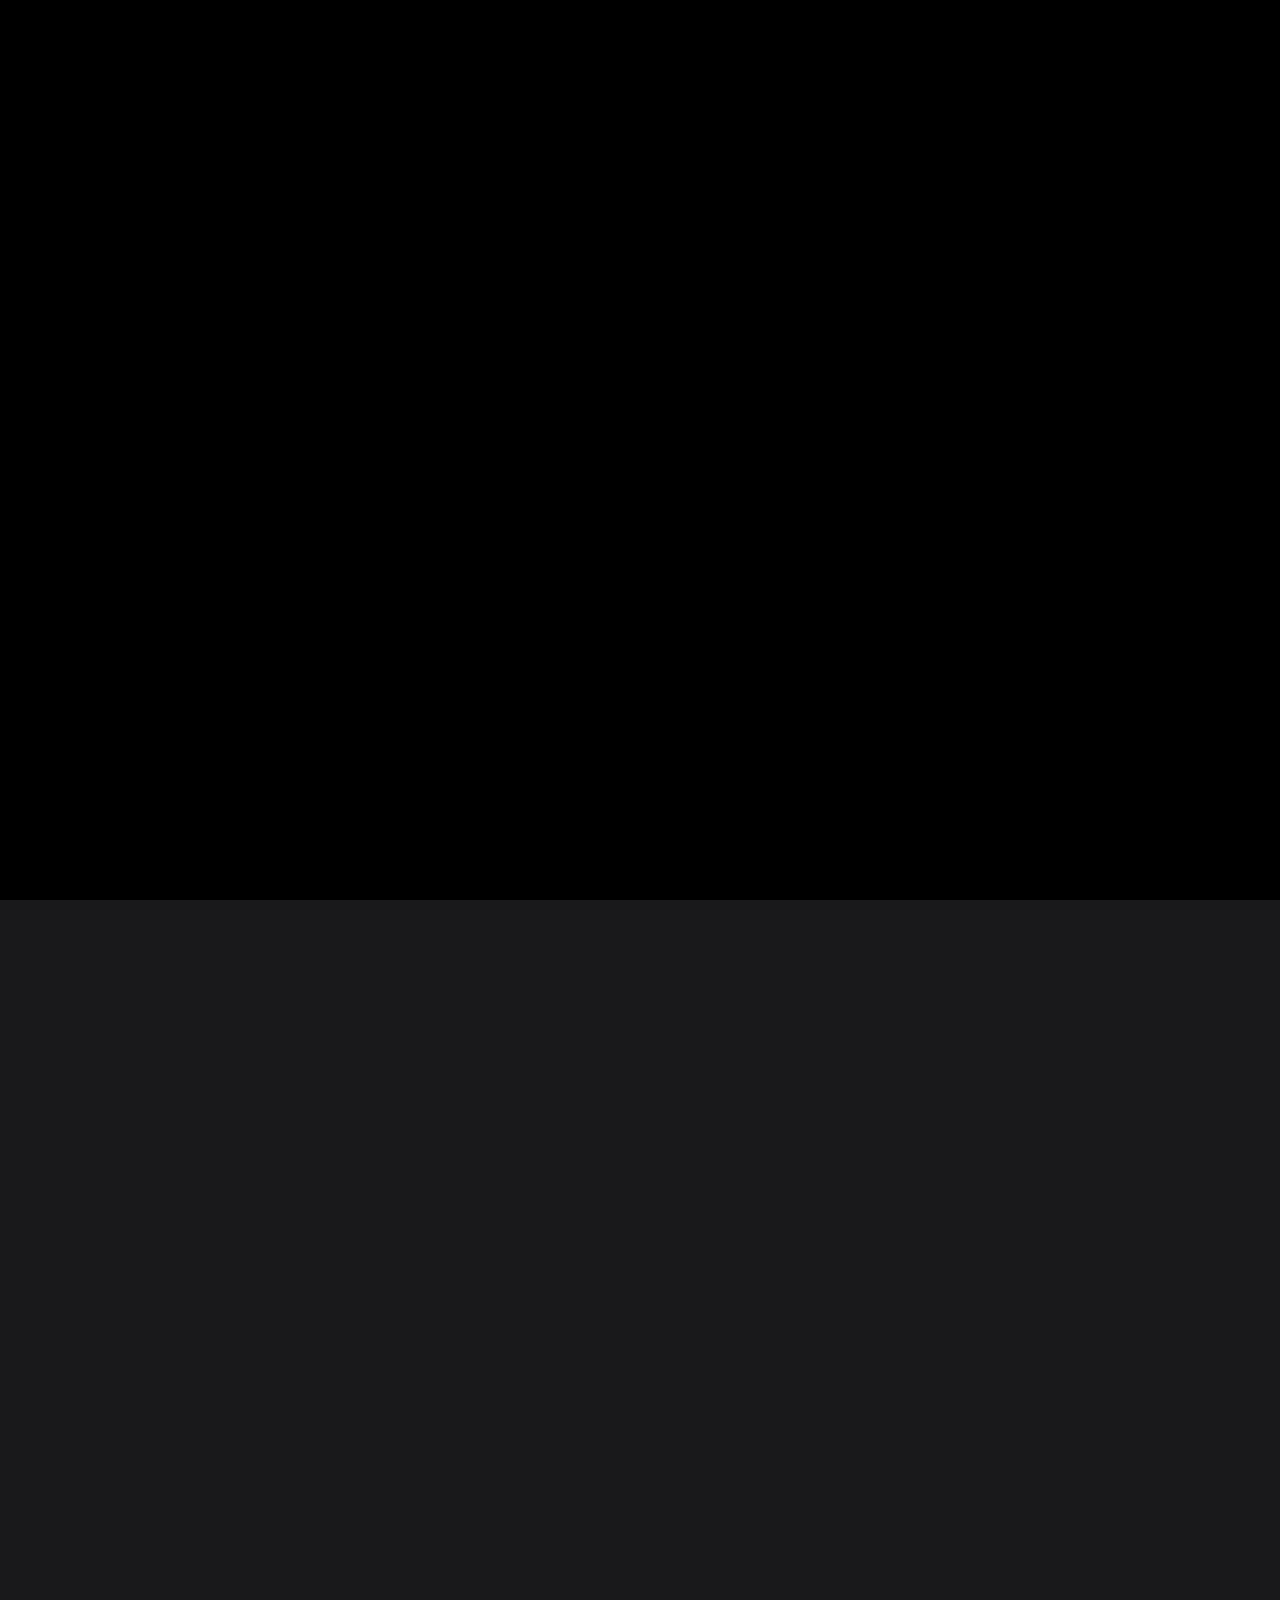
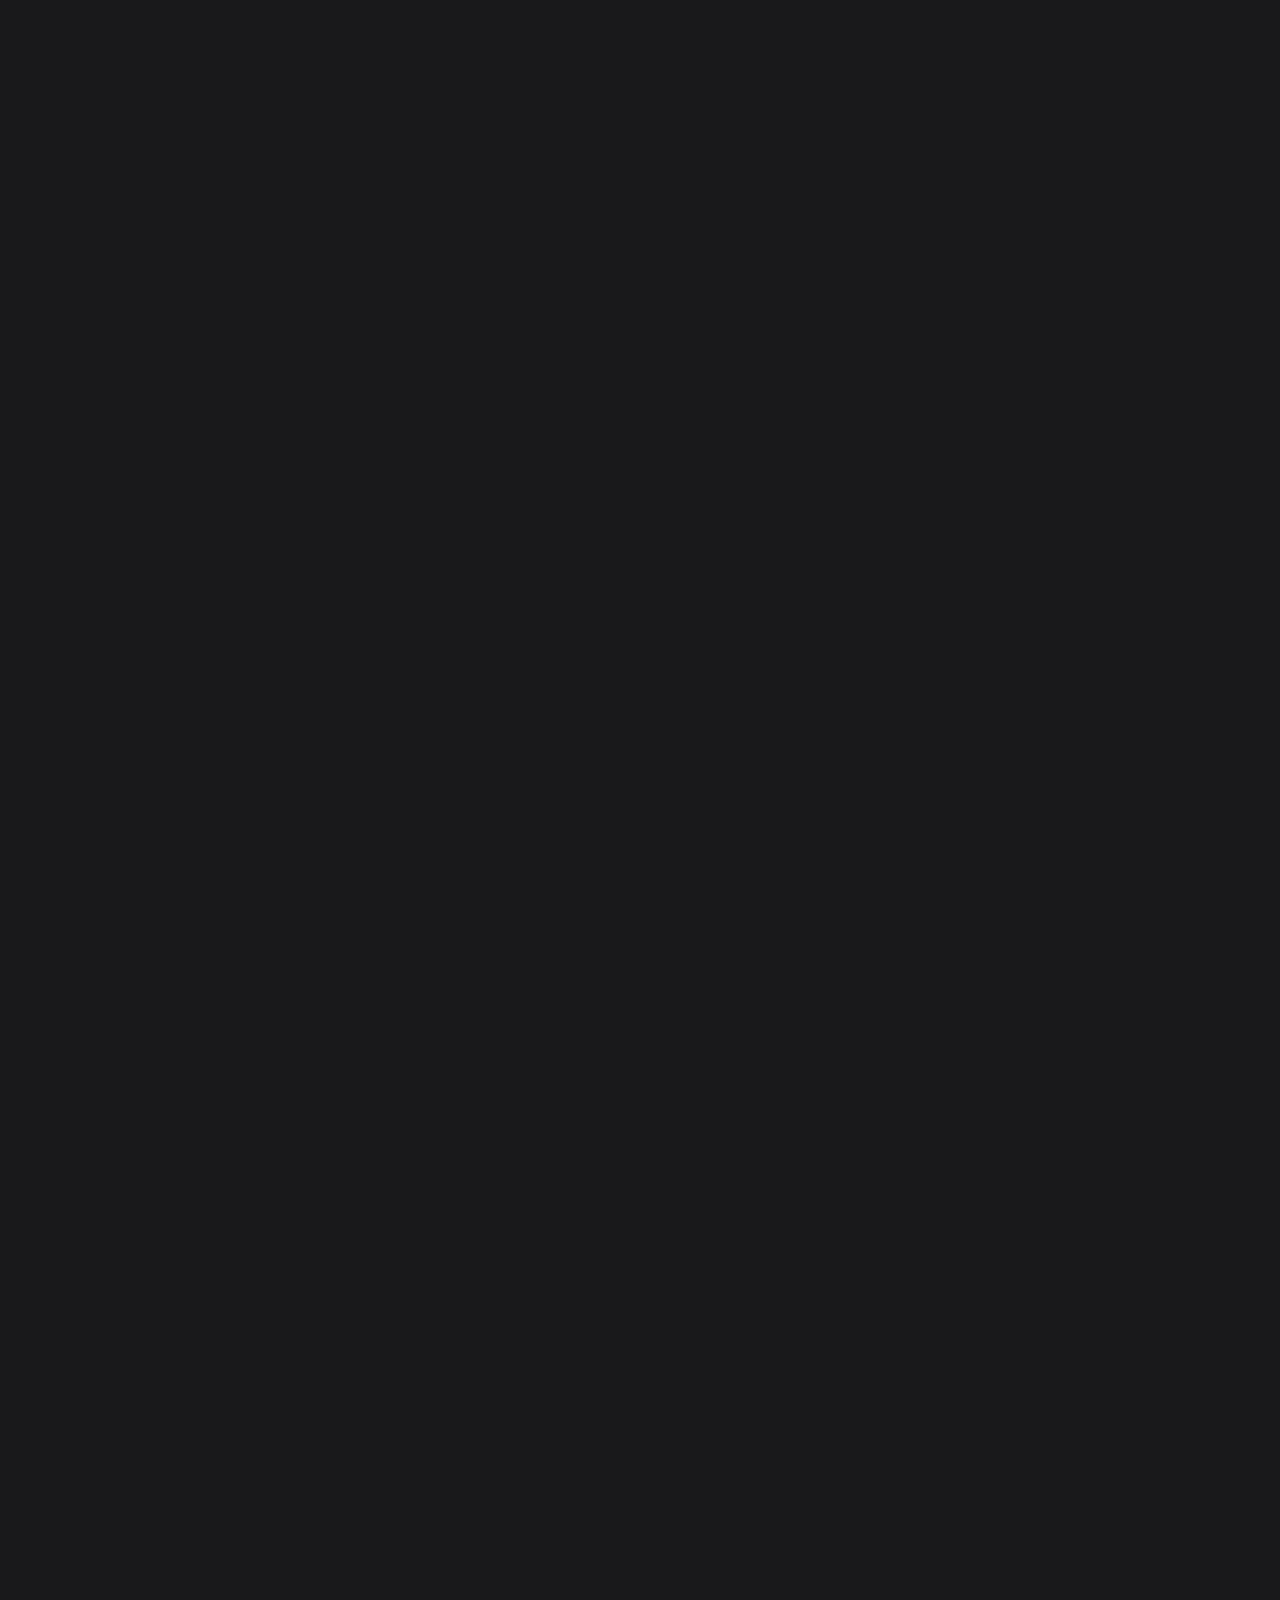
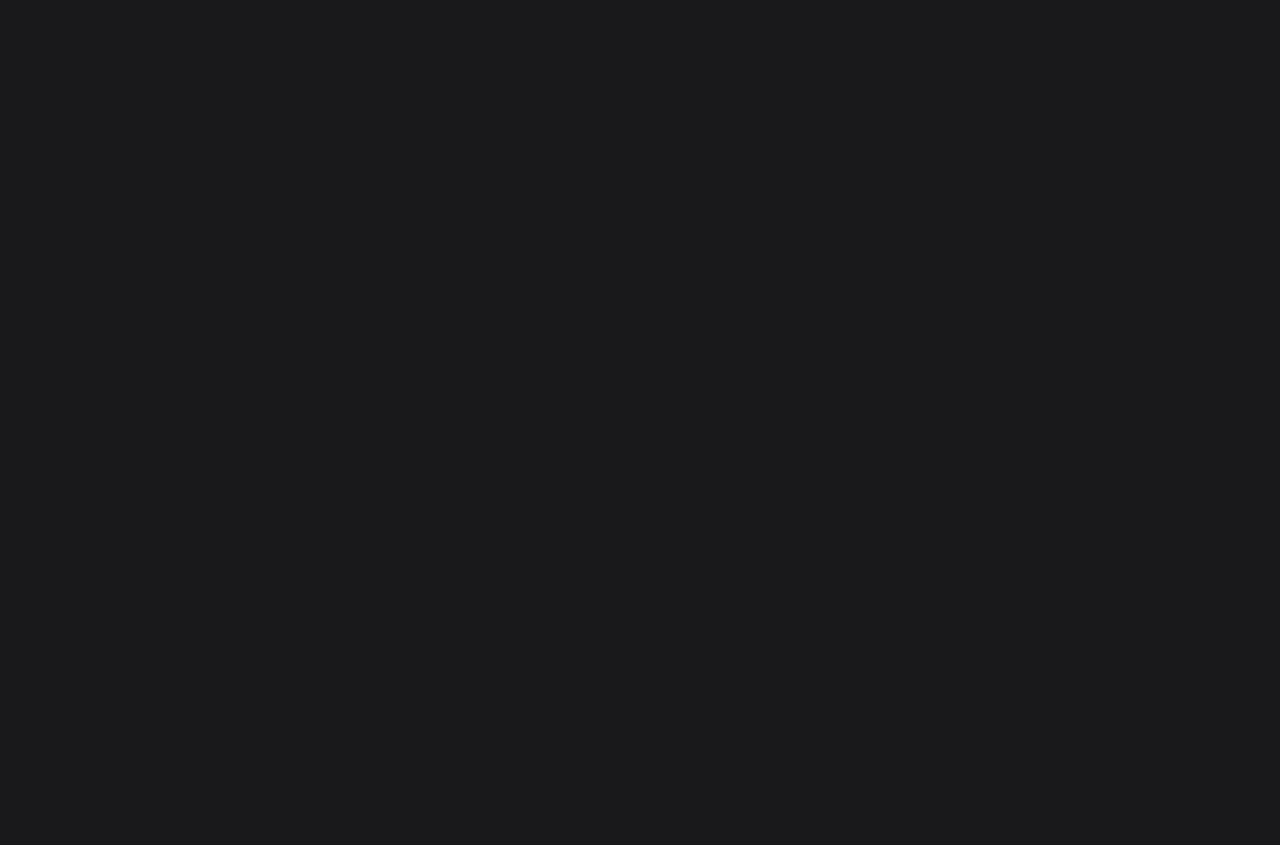
<file: about.html>
<!DOCTYPE html>
<html lang="en">
<head>
    <meta charset="UTF-8">
    <meta name="viewport" content="width=device-width, initial-scale=1.0">
    <meta http-equiv="X-UA-Compatible" content="ie=edge">
    <!-- ICON -->
    <link rel="icon" href="img/bg/wind.ico">
    <link rel="stylesheet" href="fontawesome/css/all.min.css">
    <!-- FONTS -->
    <link rel="preconnect" href="https://fonts.gstatic.com">
    <link href="https://fonts.googleapis.com/css2?family=Audiowide&display=swap" rel="stylesheet">
    <link href="https://fonts.googleapis.com/css2?family=Roboto:wght@100;400;500;900&display=swap" rel="stylesheet">
    <link href="https://fonts.googleapis.com/css2?family=Libre+Baskerville:ital,wght@0,400;0,700;1,400&display=swap" rel="stylesheet">

    <!-- CSS -->
    <link rel="stylesheet" href="css/style.css">

    <title>WindTech</title>
</head>
<body>
        <!-- PRELOAD  -->
        <div class="preload-wrapper">
            <div class="lds-facebook"><div></div><div></div><div></div></div>
        </div>
        <!-- END PRELOAD -->

    <div class="main-wrapper">

        <!-- HEADER -->
        <section class="page-header">
            <header class="header  header-static">
                <div class="header__content-wrapper row">
                    <ul class="header__icon">
                        <li>
                            <a href="#">
                                <i class="fab fa-facebook-f    "></i>
                            </a>    
                        </li>
                        <li>                        
                            <a href="#" class="icon">
                                <i class="fab fa-twitter"></i>
                            </a>
                        </li>
                        <li>
                            <a href="#" class="icon">
                                <i class="fab fa-instagram"></i>
                            </a>
                        </li>
                        <li>
                            <a href="#" class="icon">
                                <i class="fab fa-pinterest"></i>
                            </a>
                        </li>
                    </ul>
                    <div class="header__logo">
                        <a href="index.html">
                            WindTech
                            <i class="fas fa-wind    "></i>
                        </a>
                    </div>
                    <a href="#" class="header__trigger-menu">
                        <i class="fas fa-bars    "></i>
                    </a>
                    <a href="#" class="header__trigger-search">
                        <i class="fas fa-search    "></i>
                    </a>
                    <div class="header__nav-bar">
                        <ul class="nav-bar">
                            <li><a href="index.html">Home</a></li>
                            <li class="dropdown"><a href="#">Categories</a>
                                <div class="dropdownMenu-collapsed collapsed">
                                    <ul class="dropdownMenu">
                                        <li><a href="category.html">UI/UX</a></li>
                                        <li><a href="category.html">Html</a></li>
                                        <li><a href="category.html">Javascript</a></li>
                                        <li><a href="category.html">Css</a></li>
                                        <li><a href="category.html">Template</a></li>
                                        <li><a href="category.html">Animation</a></li>
                                    </ul>
                                </div>
                                <ul class="dropdownMenu__hover">
                                    <li><a href="category.html">UI/UX</a></li>
                                    <li><a href="category.html">Html</a></li>
                                    <li><a href="category.html">Javascript</a></li>
                                    <li><a href="category.html">Css</a></li>
                                    <li><a href="category.html">Template</a></li>
                                    <li><a href="category.html">Animation</a></li>
                                </ul>
                            </li>
                            <li class="dropdown"><a href="#">Blog</a>
                                <div class="dropdownMenu-collapsed collapsed">
                                    <ul class="dropdownMenu">
                                        <li><a href="standard-post.html">Standard Post</a></li>
                                        <li><a href="video-post.html">Video Post</a></li>
                                        <li><a href="gallery-post.html">Gallery Post</a></li>
                                    </ul>
                                </div>
                                <ul class="dropdownMenu__hover">
                                    <li><a href="standard-post.html">Standard Post</a></li>
                                    <li><a href="video-post.html">Video Post</a></li>
                                    <li><a href="gallery-post.html">Gallery Post</a></li>
                                </ul>
                            </li>
                            <li class="active"><a href="#">About</a></li>
                            <li><a href="contact.html">Contact</a></li>
                        </ul>
                        <a href="#" class="close"></a>
                    </div>
                    <div class="header__search">
                        <form action="#" role="search" class="search__area">
                            <label>
                                <span>Search for:</span>
                                <input autofocus title="Search for:   " type="search" placeholder="Type Keywords" class="search-field">
                            </label>
                            <input type="submit" class="search-submit" value="Search">
                        </form>
                        <a href="#" class="close"></a>
                    </div>
                </div>
            </header>
        </section>
        <!-- END HEADER -->
        <!-- PAGE CONTENT -->
        <section class="page-content">
            <div class="content__blog row">
                <h1 class="blog__title">Learn More About Us.</h1>
                <img class="blog__img" src="img/article_bg/meeting.jpg" alt="">
                <div class="blog__wrapper">
                    <p class="blog__para blog__lead">
                        Duis ex ad cupidatat tempor Excepteur cillum cupidatat fugiat nostrud cupidatat dolor sunt sint sit nisi est eu exercitation incididunt adipisicing veniam velit id fugiat enim mollit amet anim veniam dolor dolor irure velit commodo cillum sit nulla ullamco magna amet magna cupidatat qui labore cillum sit in tempor veniam consequat non laborum adipisicing aliqua ea nisi sint.
                    </p>
                    <p class="blog__para">
                        Duis ex ad cupidatat tempor Excepteur cillum cupidatat fugiat nostrud cupidatat dolor sunt sint sit nisi est eu exercitation incididunt adipisicing veniam velit id fugiat enim mollit amet anim veniam dolor dolor irure velit commodo cillum sit nulla ullamco magna amet magna cupidatat qui labore cillum sit in tempor veniam consequat non laborum adipisicing aliqua ea nisi sint ut quis proident ullamco ut dolore culpa occaecat ut laboris in sit minim cupidatat ut dolor voluptate enim veniam consequat occaecat fugiat in adipisicing in amet Ut nulla nisi non ut enim aliqua laborum mollit quis nostrud sed sed.
                    </p>
                    <p class="blog__para">
                        Duis ex ad cupidatat tempor Excepteur cillum cupidatat fugiat nostrud cupidatat dolor sunt sint sit nisi est eu exercitation incididunt adipisicing veniam velit id fugiat enim mollit amet anim veniam dolor dolor irure velit commodo cillum sit nulla ullamco.
                    </p>
                    <div class="blog__row">
                        <div class="blog__block">
                            <h2 class="blog__block-title">Who We Are.</h2>
                            <p class="blog__section-para blog__para">
                                Lorem ipsum Nisi amet fugiat eiusmod et aliqua ad qui ut nisi Ut aute anim mollit fugiat qui sit ex occaecat et eu mollit nisi pariatur fugiat deserunt dolor veniam reprehenderit aliquip magna nisi consequat aliqua veniam in aute ullamco Duis laborum ad non pariatur sit.
                            </p>
                        </div>
                        <div class="blog__block">
                            <h2 class="blog__block-title">Our Mission.</h2>
                            <p class="blog__section-para blog__para">
                                Lorem ipsum Nisi amet fugiat eiusmod et aliqua ad qui ut nisi Ut aute anim mollit fugiat qui sit ex occaecat et eu mollit nisi pariatur fugiat deserunt dolor veniam reprehenderit aliquip magna nisi consequat aliqua veniam in aute ullamco Duis laborum ad non pariatur sit.
                            </p>
                        </div>
                        <div class="blog__block">
                            <h2 class="blog__block-title">Our Vision.</h2>
                            <p class="blog__section-para blog__para">
                                Lorem ipsum Nisi amet fugiat eiusmod et aliqua ad qui ut nisi Ut aute anim mollit fugiat qui sit ex occaecat et eu mollit nisi pariatur fugiat deserunt dolor veniam reprehenderit aliquip magna nisi consequat aliqua veniam in aute ullamco Duis laborum ad non pariatur sit.
                            </p>
                        </div>
                        <div class="blog__block">
                            <h2 class="blog__block-title">Our Values.</h2>
                            <p class="blog__section-para blog__para">
                                Lorem ipsum Nisi amet fugiat eiusmod et aliqua ad qui ut nisi Ut aute anim mollit fugiat qui sit ex occaecat et eu mollit nisi pariatur fugiat deserunt dolor veniam reprehenderit aliquip magna nisi consequat aliqua veniam in aute ullamco Duis laborum ad non pariatur sit.
                            </p>
                        </div>
                    </div>
                </div>
            </div>
        </section>
        <!-- END PAGE CONTENT -->
        <!-- PAGE DETAILS -->
        <section class="page-trending-about-tags row">
            <div class="page-wrapper">
                <div class="section-trending">
                    <h1 class="section-title">
                        Popular Posts
                    </h1>
                    <div class="trending-postWrapper">
                        <div class="trending-post">
                            <img src="img/article_bg/img1.jpg" alt="trending img">
                            <div class="trending-informations">
                                <h2 class="title">10 Interesting Facts About Coding.</h2>
                                <div class="trending-author">
                                    <span>By</span>
                                    <a href="#">Phong Dust</a>
                                    <span>on</span>
                                    <time datetime="1997-10-24">Oct 24 1997</time>
                                </div>
                            </div>
                        </div>
                        <div class="trending-post">
                            <img src="img/article_bg/img2.jpg" alt="trending img">
                            <div class="trending-informations">
                                <h2 class="title">Key Benefits Of Family Photography.</h2>
                                <div class="trending-author">
                                    <span>By</span>
                                    <a href="#">Irene</a>
                                    <span>on</span>
                                    <time datetime="1997-10-24">May 29 2020</time>
                                </div>
                            </div>
                        </div>
                        <div class="trending-post">
                            <img src="img/article_bg/img3.jpg" alt="trending img">
                            <div class="trending-informations">
                                <h2 class="title">Running-free health for Dev.</h2>
                                <div class="trending-author">
                                    <span>By</span>
                                    <a href="#">Suzy</a>
                                    <span>on</span>
                                    <time datetime="1997-10-24">July 24 2019</time>
                                </div>
                            </div>
                        </div>
                        <div class="trending-post">
                            <img src="img/article_bg/img4.jpg" alt="trending img">
                            <div class="trending-informations">
                                <h2 class="title">10 Food Help Improve Your Mind</h2>
                                <div class="trending-author">
                                    <span>By</span>
                                    <a href="#">jisoo</a>
                                    <span>on</span>
                                    <time datetime="1997-10-24">January 24 2018</time>
                                </div>
                            </div>
                        </div>
                        <div class="trending-post">
                            <img src="img/article_bg/img5.jpg" alt="trending img">
                            <div class="trending-informations">
                                <h2 class="title">10 Interesting Facts About Coding.</h2>
                                <div class="trending-author">
                                    <span>By</span>
                                    <a href="#">Phong Dust</a>
                                    <span>on</span>
                                    <time datetime="1997-10-24">Oct 24 1997</time>
                                </div>
                            </div>
                        </div>
                        <div class="trending-post">
                            <img src="img/article_bg/img6.jpg" alt="trending img">
                            <div class="trending-informations">
                                <h2 class="title">10 Interesting Facts About Coding.</h2>
                                <div class="trending-author">
                                    <span>By</span>
                                    <a href="#">Phong Dust</a>
                                    <span>on</span>
                                    <time datetime="1997-10-24">Oct 24 1997</time>
                                </div>
                            </div>
                        </div>
                    </div>
                </div>
                <div class="section-about">
                    <h1 class="section-title">
                        About WindTech
                    </h1>
                    <p class="section-para">
                        Lorem ipsum dolor sit, amet consectetur adipisicing elit. Ullam, fuga consequuntur! Ex, maiores vitae? Alias quis recusandae quibusdam deleniti aspernatur nihil officia laudantium. Adipisci itaque provident hic eo.
                    </p>
                    <div class="section-iconWrapper">
                        <div class="section-icon">
                            <a href="#">
                                <i class="fab fa-facebook-f    "></i>
                            </a>
                            <a href="#" class="icon">
                                <i class="fab fa-twitter"></i>
                            </a>
                            <a href="#" class="icon">
                                <i class="fab fa-instagram"></i>
                            </a>
                            <a href="#" class="icon">
                                <i class="fab fa-pinterest"></i>
                            </a>
                        </div>
                    </div>
                </div>
                <div class="section-tags">
                    <h1 class="section-title">
                        Tags
                    </h1>
                    <div class="tags-listWrapper">
                        <div class="tags-list">
                            <a href="#">Css</a>
                            <a href="#">Html</a>
                            <a href="#">Javascript</a>
                            <a href="#">UI/UX</a>
                            <a href="#">News</a>
                            <a href="#">Trending</a>
                            <a href="#">News</a>
                            <a href="#">Dust</a>
                            <a href="#">NodeJs</a>
                            <a href="#">Health</a>
                            <a href="#">Website</a>
                        </div>
                    </div>
                </div>
            </div>

        </section>
        <!-- END PAGE DETAILS -->
        <!-- FOOTER -->
        <footer class="footer">
            <div class="footer-top">
                    <div class="footer-top__wrapper">
                        <div class="footer-top__title">
                            <h1>
                                QUICK LINKS
                            </h1>
                        </div>
                        <ul class="footer-top__list">
                            <li><a href="#">Home</a></li>
                            <li><a href="#">Categories</a></li>
                            <li><a href="#">BLog</a></li>
                            <li><a href="#">Trending</a></li>
                            <li><a href="#">About</a></li>
                            <li><a href="#">Contact</a></li>
                        </ul>
                    </div>
                    <div class="footer-top__wrapper">
                        <div class="footer-top__title">
                            <h1>
                                ARCHIEVES
                            </h1>
                        </div>
                        <ul class="footer-top__list">
                            <li><a href="#">January 2018</a></li>
                            <li><a href="#">July 2018</a></li>
                            <li><a href="#">December 2018</a></li>
                            <li><a href="#">January 2019</a></li>
                            <li><a href="#">June 2019</a></li>
                            <li><a href="#">February 2020</a></li>
                        </ul>
                    </div>
                    <div class="footer-top__wrapper">
                        <div class="footer-top__title">
                            <h1>
                                SOCIAL
                            </h1>
                        </div>
                        <ul class="footer-top__list">
                            <li><a href="#">Facebook</a></li>
                            <li><a href="#">Twitter</a></li>
                            <li><a href="#">Pinterest</a></li>
                            <li><a href="#">Instagram</a></li>
                            <li><a href="#">Google+</a></li>
                            <li><a href="#">Linkedln</a></li>
                        </ul>
                    </div>
                    <div class="footer-top__email">
                        <h1 class="footer-top__email-title">
                            OUR NEWSLETTER
                        </h1>
                        <p class="footer-top__email-para">
                            Lorem ipsum dolor, sit amet consectetur adipisicing elit. Quae reprehenderit eligendi fugit non. Recusandae quibusdam pariatur monsectetur mollitia eius!
                        </p>
                        <form action="" class="footer-top__email-input">
                            <input class="footer__input" type="email" placeholder="Email Address">
                            <input class="footer__submit" type="submit" value="send">
                        </form>
                    </div>
            </div>
            <div class="footer-bottom">
                <span class="copy-right">
                    © Copyright WindTech 2020
                </span>
                <span >
                    Site Template by 
                    <span class="author">Philosophy (Colorlib)</span> and cloned by <span class="author">PhongDust</span>
                </span>
            </div>
        </footer>
        <!-- END FOOTER -->
        <!-- BACK TO TOP BTN -->
        <a class="backtotop" href="#top">
            <i class="fa fa-chevron-up" aria-hidden="true"></i>
        </a>
        <!-- END BACK TO TOP -->
    </div>

    <script src="js/demo.js"></script>
</body>
</html>
</file>
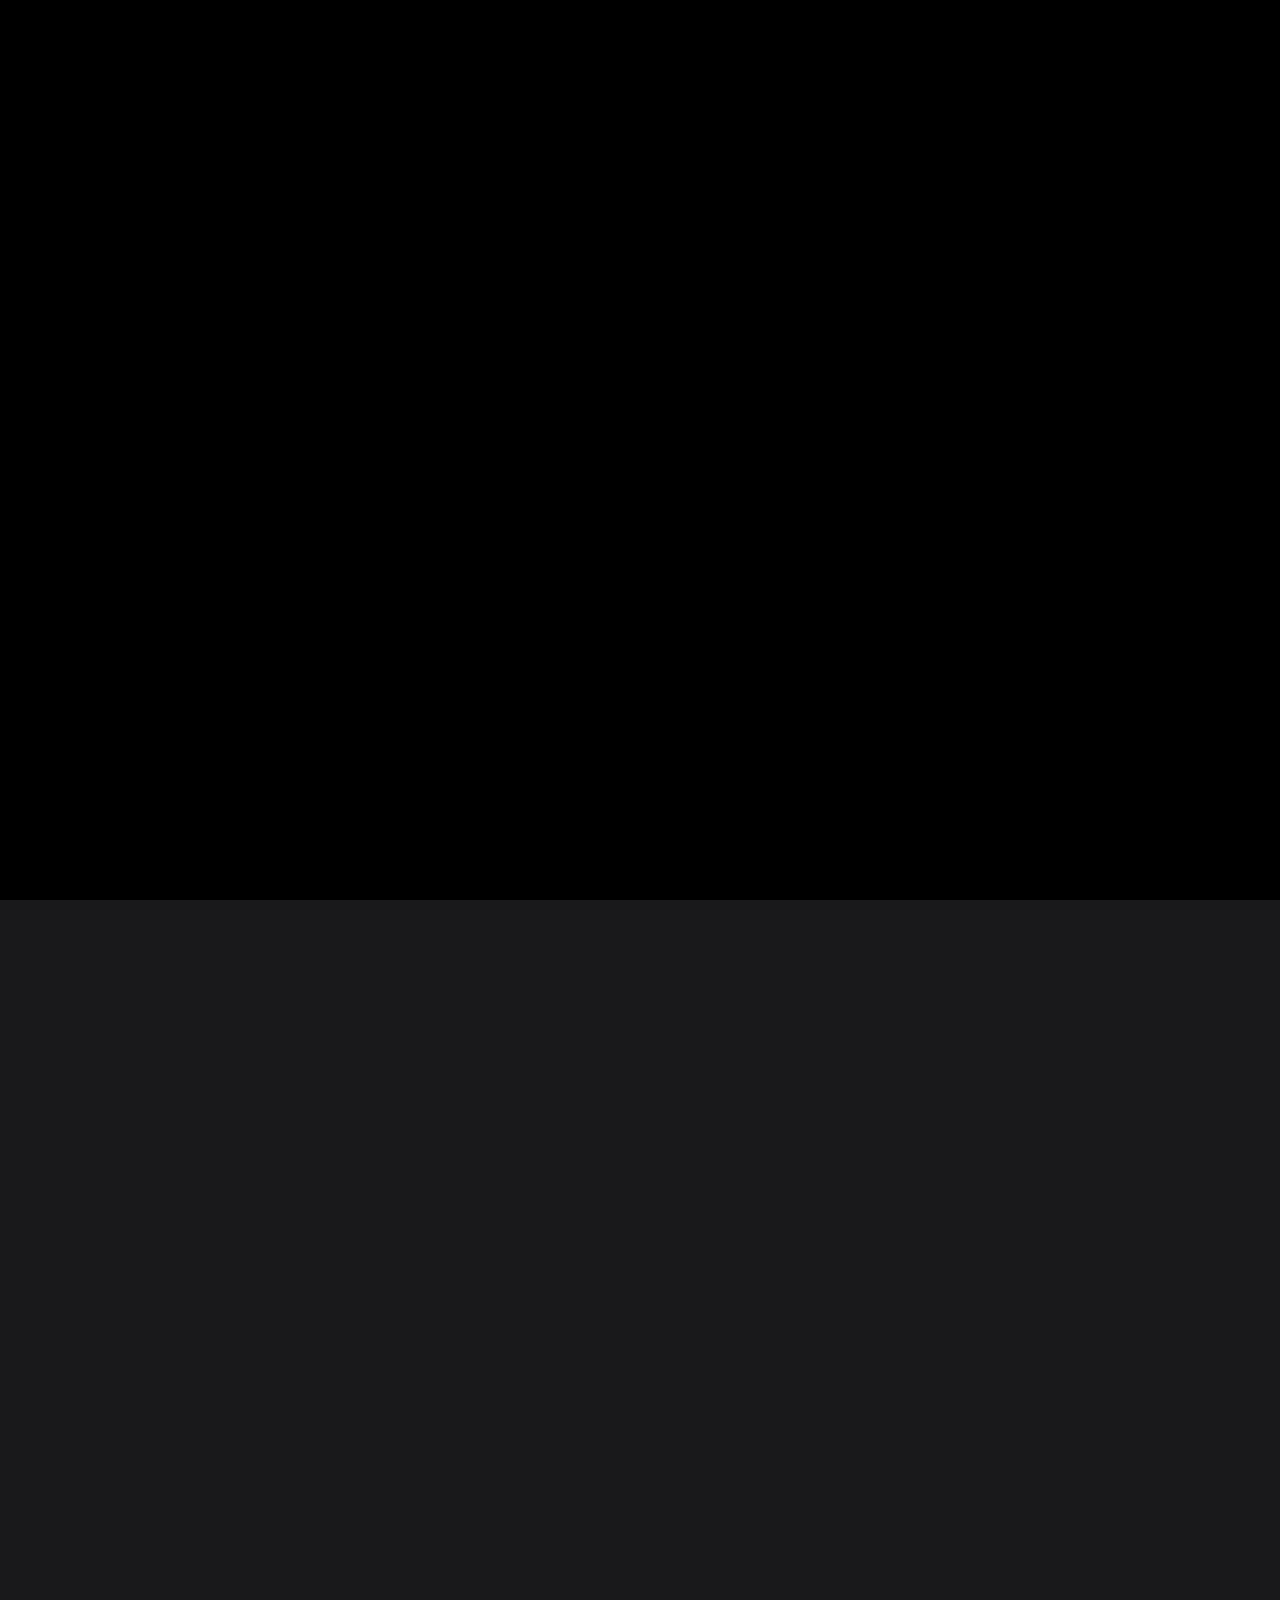
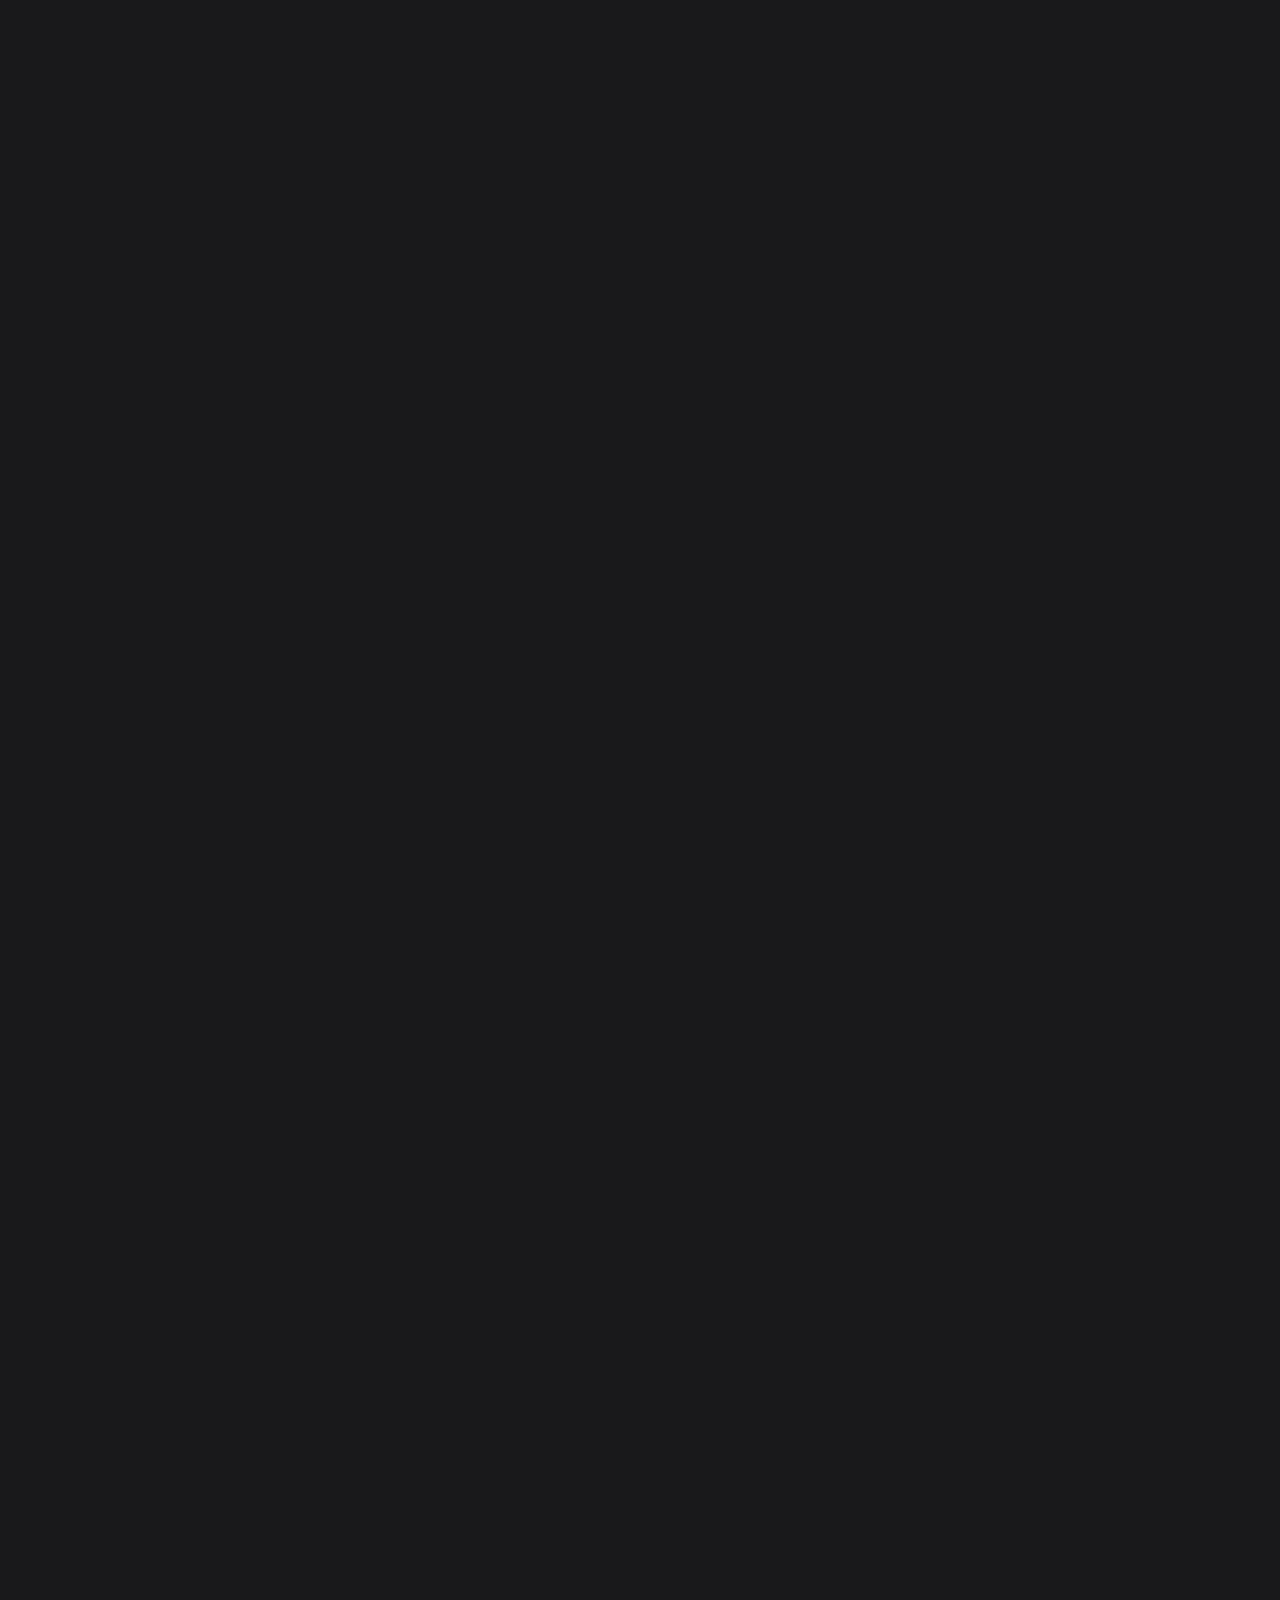
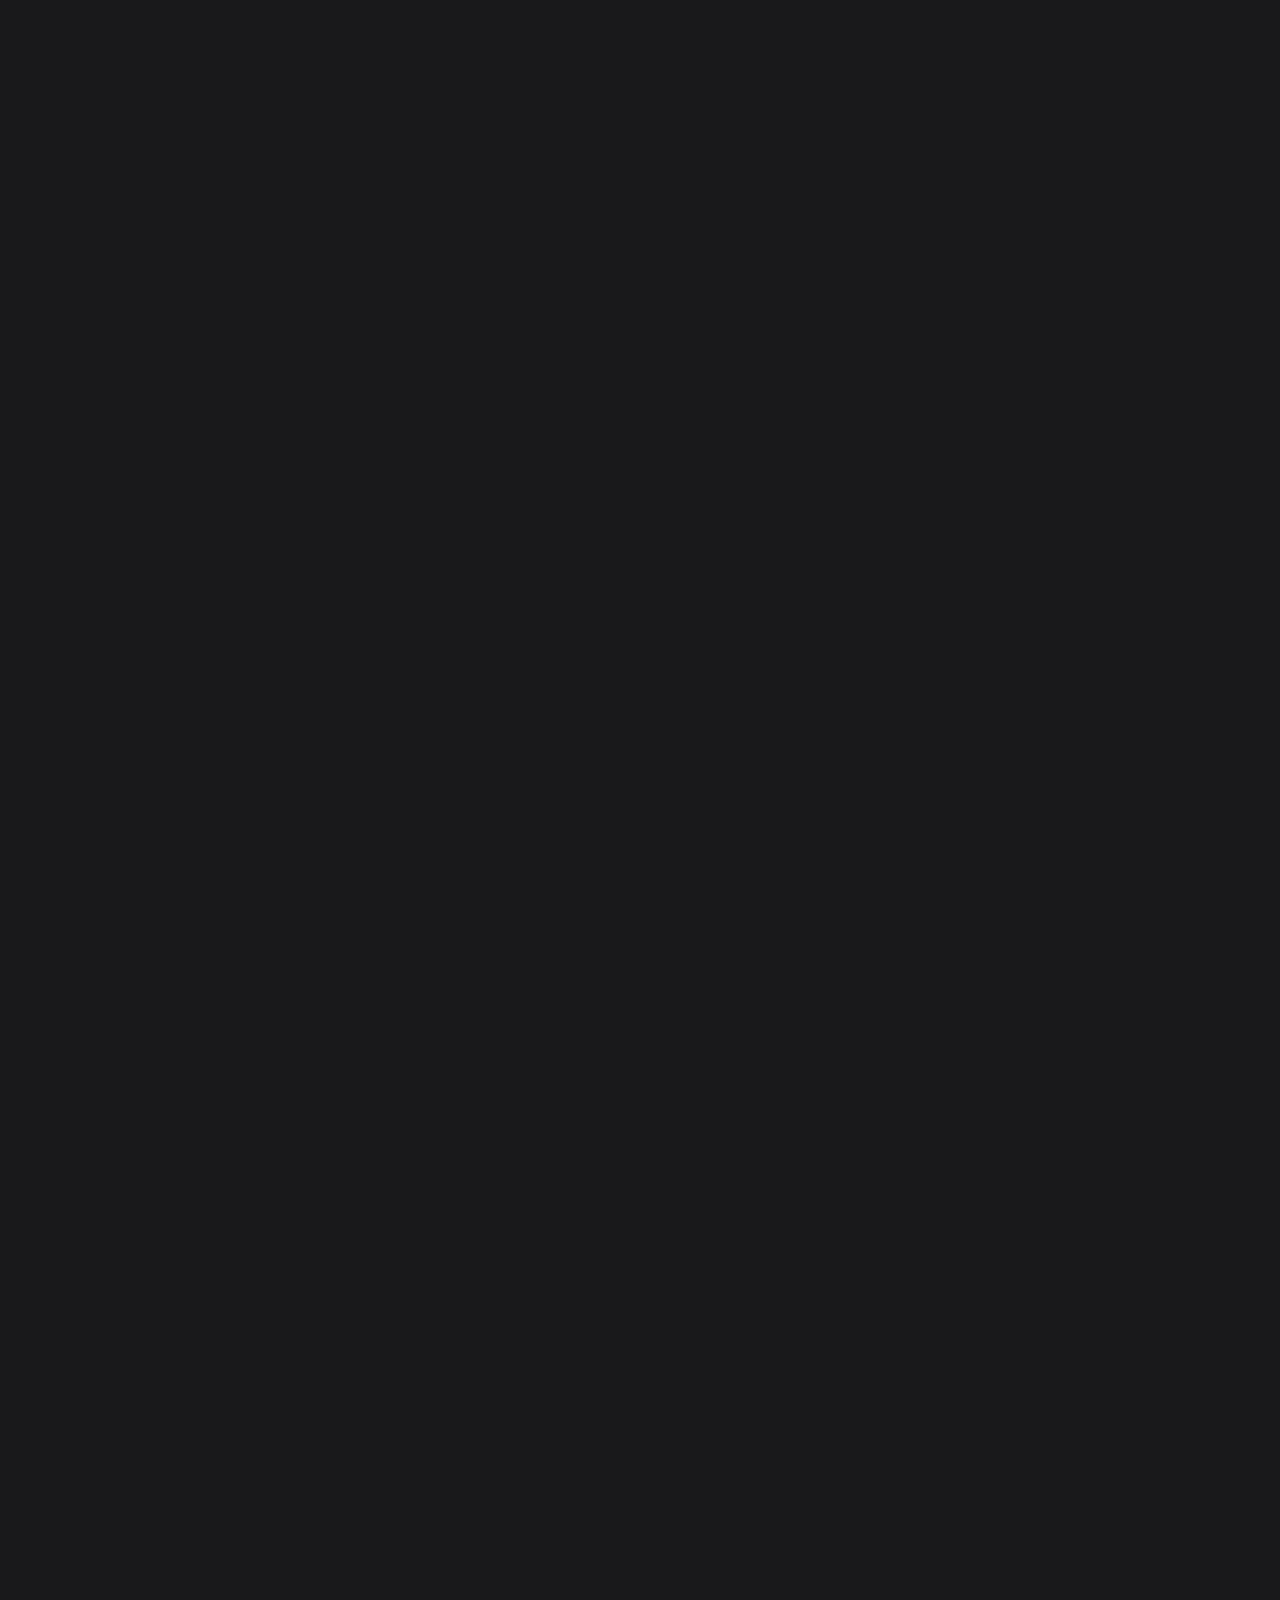
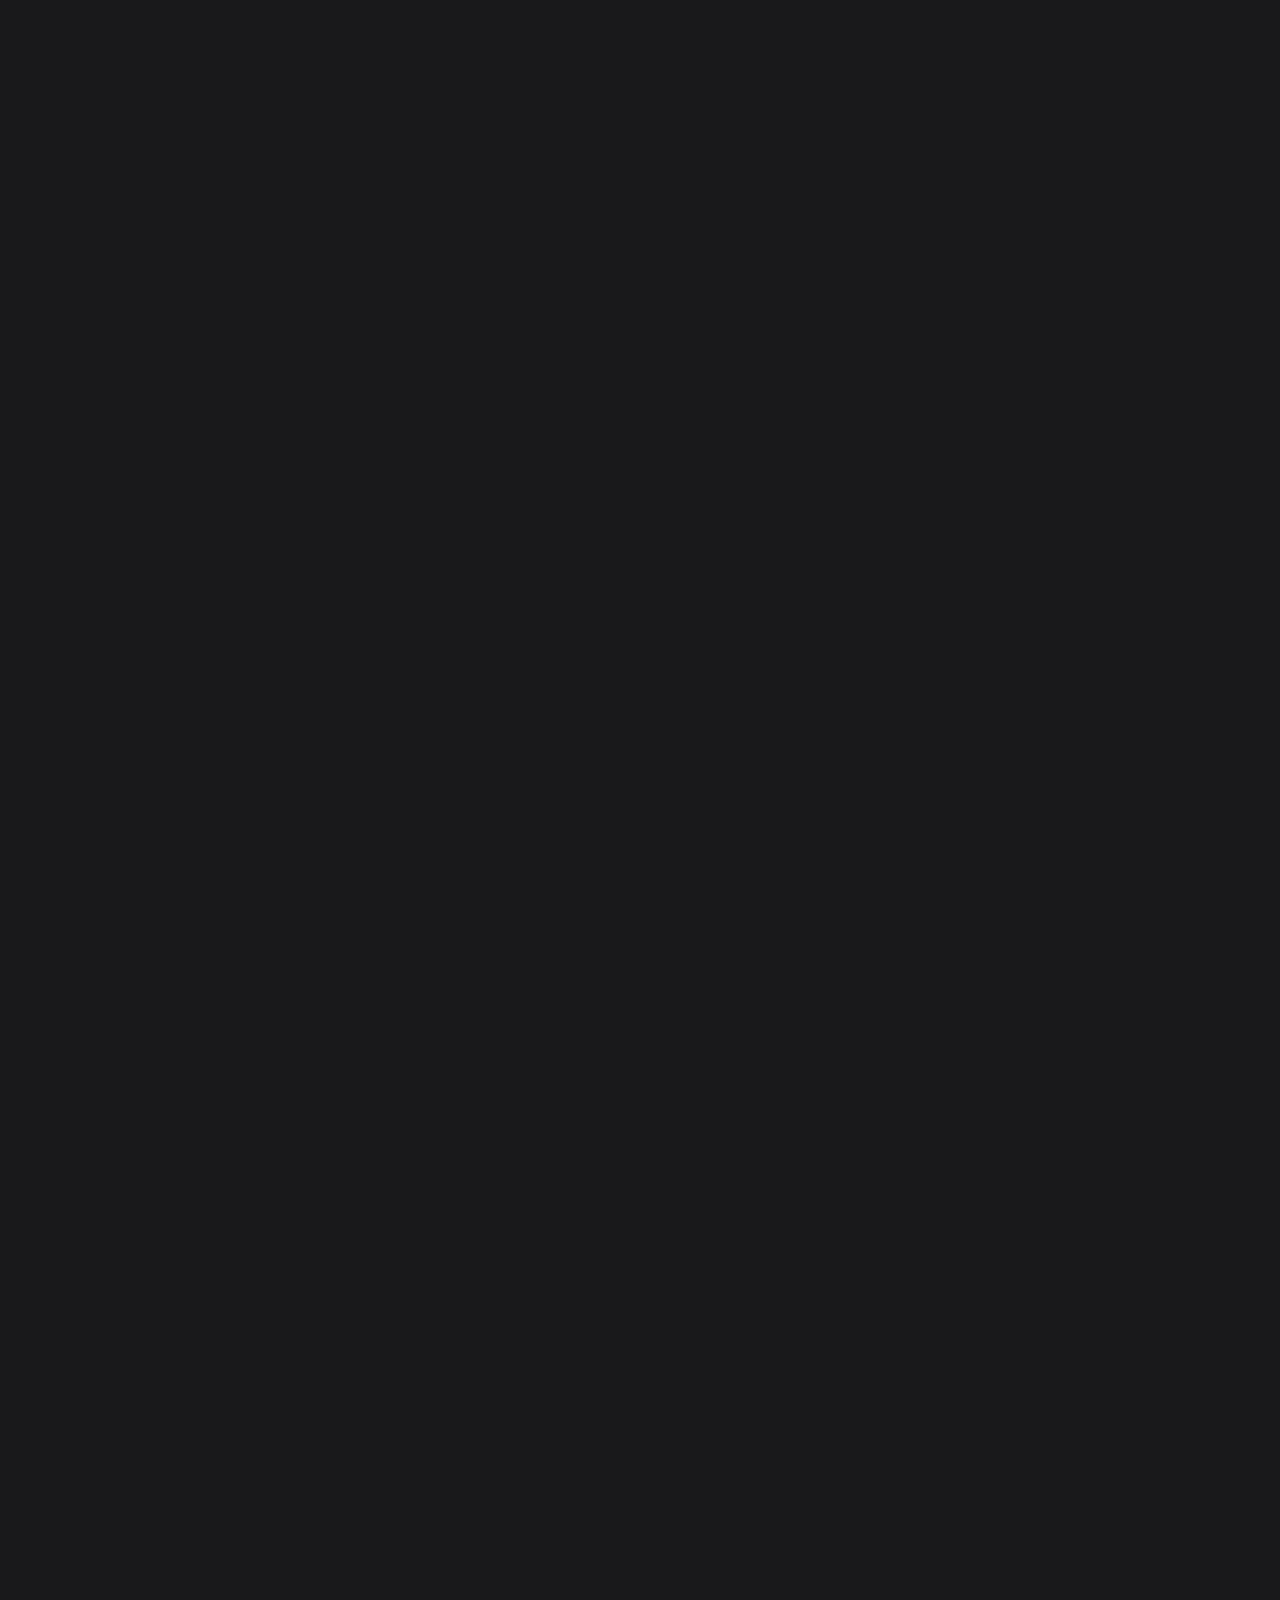
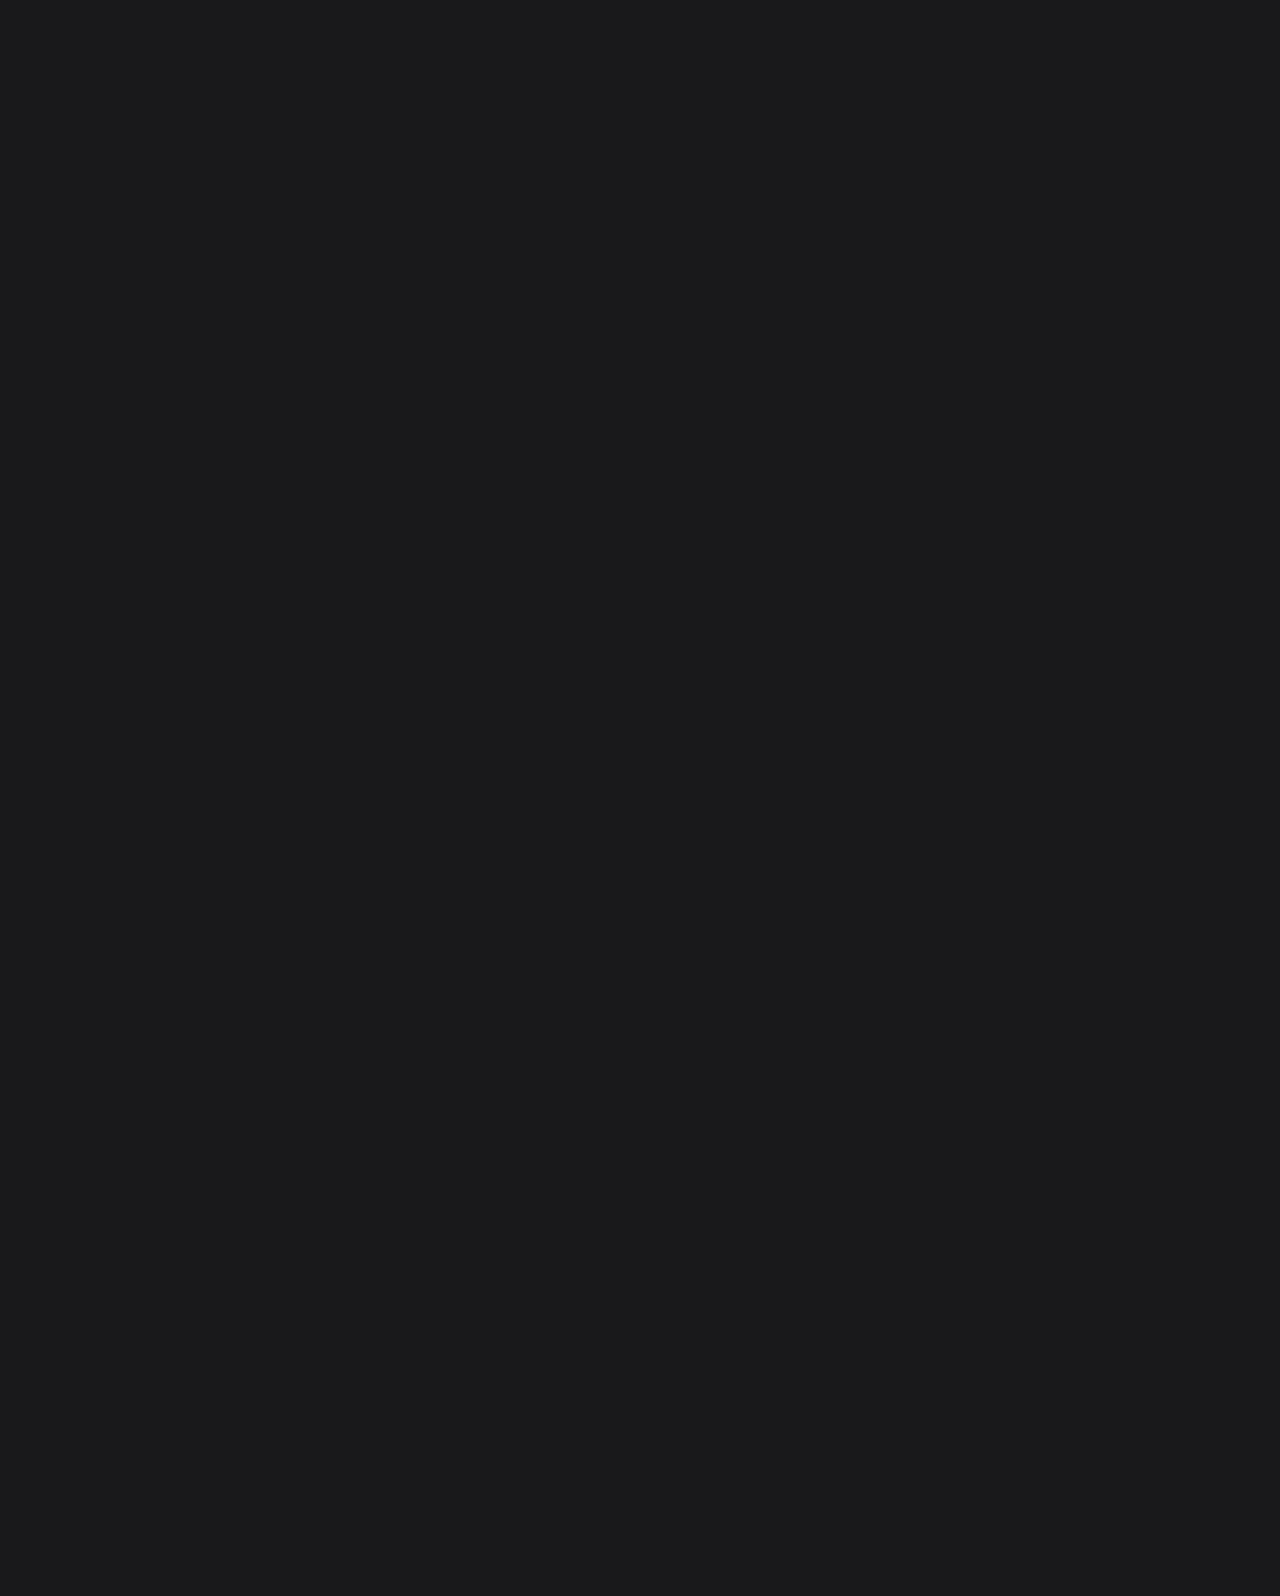
<file: gallery-post.html>
<!DOCTYPE html>
<html lang="en">
<head>
    <meta charset="UTF-8">
    <meta name="viewport" content="width=device-width, initial-scale=1.0">
    <meta http-equiv="X-UA-Compatible" content="ie=edge">
    <!-- ICON -->
    <link rel="icon" href="img/bg/wind.ico">
    <link rel="stylesheet" href="fontawesome/css/all.min.css">
    <!-- FONTS -->
    <link rel="preconnect" href="https://fonts.gstatic.com">
    <link href="https://fonts.googleapis.com/css2?family=Audiowide&display=swap" rel="stylesheet">
    <link href="https://fonts.googleapis.com/css2?family=Roboto:wght@100;400;500;900&display=swap" rel="stylesheet">
    <link href="https://fonts.googleapis.com/css2?family=Libre+Baskerville:ital,wght@0,400;0,700;1,400&display=swap" rel="stylesheet">

    <!-- CSS -->
    <link rel="stylesheet" href="css/style.css">

    <title>WindTech</title>
</head>
<body>
        <!-- PRELOAD  -->
        <div class="preload-wrapper">
            <div class="lds-facebook"><div></div><div></div><div></div></div>
        </div>
        <!-- END PRELOAD -->
    <div class="main-wrapper">
        <!-- HEADER -->
        <section class="page-header">
            <header class="header  header-static">
                <div class="header__content-wrapper row">
                    <ul class="header__icon">
                        <li>
                            <a href="#">
                                <i class="fab fa-facebook-f    "></i>
                            </a>    
                        </li>
                        <li>                        
                            <a href="#" class="icon">
                                <i class="fab fa-twitter"></i>
                            </a>
                        </li>
                        <li>
                            <a href="#" class="icon">
                                <i class="fab fa-instagram"></i>
                            </a>
                        </li>
                        <li>
                            <a href="#" class="icon">
                                <i class="fab fa-pinterest"></i>
                            </a>
                        </li>
                    </ul>
                    <div class="header__logo">
                        <a href="index.html">
                            WindTech
                            <i class="fas fa-wind    "></i>
                        </a>
                    </div>
                    <a href="#" class="header__trigger-menu">
                        <i class="fas fa-bars    "></i>
                    </a>
                    <a href="#" class="header__trigger-search">
                        <i class="fas fa-search    "></i>
                    </a>
                    <div class="header__nav-bar">
                        <ul class="nav-bar">
                            <li><a href="index.html">Home</a></li>
                            <li class="dropdown"><a href="#">Categories</a>
                                <div class="dropdownMenu-collapsed collapsed">
                                    <ul class="dropdownMenu">
                                        <li><a href="category.html">UI/UX</a></li>
                                        <li><a href="category.html">Html</a></li>
                                        <li><a href="category.html">Javascript</a></li>
                                        <li><a href="category.html">Css</a></li>
                                        <li><a href="category.html">Template</a></li>
                                        <li><a href="category.html">Animation</a></li>
                                    </ul>
                                </div>
                                <ul class="dropdownMenu__hover">
                                    <li><a href="category.html">UI/UX</a></li>
                                    <li><a href="category.html">Html</a></li>
                                    <li><a href="category.html">Javascript</a></li>
                                    <li><a href="category.html">Css</a></li>
                                    <li><a href="category.html">Template</a></li>
                                    <li><a href="category.html">Animation</a></li>
                                </ul>
                            </li>
                            <li class="dropdown active"><a href="#">Blog</a>
                                <div class="dropdownMenu-collapsed collapsed">
                                    <ul class="dropdownMenu">
                                        <li><a href="standard-post.html">Standard Post</a></li>
                                        <li><a href="video-post.html">Video Post</a></li>
                                        <li><a href="#">Gallery Post</a></li>
                                    </ul>
                                </div>
                                <ul class="dropdownMenu__hover">
                                    <li><a href="standard-post.html">Standard Post</a></li>
                                    <li><a href="video-post.html">Video Post</a></li>
                                    <li><a href="#">Gallery Post</a></li>
                                </ul>
                            </li>
                            <li><a href="about.html">About</a></li>
                            <li><a href="contact.html">Contact</a></li>
                        </ul>
                        <a href="#" class="close"></a>
                    </div>
                    <div class="header__search">
                        <form action="#" role="search" class="search__area">
                            <label>
                                <span>Search for:</span>
                                <input autofocus title="Search for:   " type="search" placeholder="Type Keywords" class="search-field">
                            </label>
                            <input type="submit" class="search-submit" value="Search">
                        </form>
                        <a href="#" class="close"></a>
                    </div>
                </div>
            </header>
        </section>
        <!-- END HEADER -->
        <!-- PAGE CONTENT -->
        <section class="page-content">
            <div class="content__blog row">
                <h1 class="blog__title">This Is A Gallery Format Post.</h1>
                <div class="blog__details">
                    <span class="details__time">December 16, 2017</span>
                    In
                    <div class="details__wrapper">
                        <a href="#" class="details__category">Animation</a>
                        ,
                        <a href="#" class="details__category">UI/UX</a>
                    </div>
                </div>
                <div class="post-slideWrapper">
                    <ul class="post-slide">
                        <li class="active">
                            <img src="img/article_bg/slide/slidepost.jpg" alt="">
                        </li>
                        <li>
                            <img src="img/article_bg/slide/slidepost2.jpg" alt="">
                        </li>
                        <li>
                            <img src="img/article_bg/slide/slidepost3.jpg" alt="">
                        </li>
                    </ul>
                    <div class="post-orderWrapper">
                        <ul class="post-slideOrder">
                            <li class="active"></li>
                            <li></li>
                            <li></li>
                        </ul>
                    </div>
                </div>
                <div class="blog__wrapper">
                    <p class="blog__para blog__lead">
                        Duis ex ad cupidatat tempor Excepteur cillum cupidatat fugiat nostrud cupidatat dolor sunt sint sit nisi est eu exercitation incididunt adipisicing veniam velit id fugiat enim mollit amet anim veniam dolor dolor irure velit commodo cillum sit nulla ullamco magna amet magna cupidatat qui labore cillum sit in tempor veniam consequat non laborum adipisicing aliqua ea nisi sint.
                    </p>
                    <p class="blog__para">
                        Duis ex ad cupidatat tempor Excepteur cillum cupidatat fugiat nostrud cupidatat dolor sunt sint sit nisi est eu exercitation incididunt adipisicing veniam velit id fugiat enim mollit amet anim veniam dolor dolor irure velit commodo cillum sit nulla ullamco magna amet magna cupidatat qui labore cillum sit in tempor veniam consequat non laborum adipisicing aliqua ea nisi sint ut quis proident ullamco ut dolore culpa occaecat ut laboris in sit minim cupidatat ut dolor voluptate enim veniam consequat occaecat fugiat in adipisicing in amet Ut nulla nisi non ut enim aliqua laborum mollit quis nostrud sed sed.
                    </p>
                    <img class="blog__img" src="img/article_bg/blog-main.jpg" alt="">
                    <h2 class="blog__big-heading">Large Heading</h2>
                    <p class="blog__section-para blog__para">
                        Duis ex ad cupidatat tempor Excepteur cillum cupidatat fugiat nostrud cupidatat dolor sunt sint sit nisi est eu exercitation incididunt adipisicing veniam velit id fugiat enim mollit amet anim veniam dolor dolor irure velit commodo cillum sit nulla
                        <a href="#">Umbalaxiabua</a> ullamco magna amet magna cupidatat qui labore cillum sit in tempor veniam consequat non laborum adipisicing aliqua ea nisi sint ut quis proident ullamco ut dolore culpa occaecat ut laboris in sit minim cupidatat ut dolor voluptate enim veniam consequat occaecat fugiat in adipisicing in amet Ut nulla nisi non ut enim aliqua laborum mollit quis nostrud sed sed.
                    </p>
                    <blockquote>
                        <i class="fa fa-quote-left quote__icon" aria-hidden="true"></i>
                        This is a simple example of a styled blockquote. A blockquote tag typically specifies a section that is quoted from another source of some sort, or highlighting text in your post.
                    </blockquote>
                    <p class="blog__section-para blog__para">
                        Odio dignissimos ducimus qui blanditiis praesentium voluptatum deleniti atque corrupti dolores et quas molestias excepturi sint occaecati cupiditate non provident, similique sunt in culpa. Aenean eu leo quam. Pellentesque ornare sem lacinia quam venenatis vestibulum. Nulla vitae elit libero, a pharetra augue laboris in sit minim cupidatat ut dolor voluptate enim veniam consequat occaecat fugiat in adipisicing in amet Ut nulla nisi non ut enim aliqua laborum mollit quis nostrud sed sed.
                    </p>
                    <h3 class="blog__small-heading">Smaller Heading</h3>
                    <p class="blog__section-para blog__para">
                        Odio dignissimos ducimus qui blanditiis praesentium voluptatum deleniti atque corrupti dolores et quas molestias excepturi sint occaecati cupiditate non provident, similique sunt in culpa. Aenean eu leo quam. Pellentesque ornare sem lacinia quam venenatis vestibulum. Nulla vitae elit libero, a pharetra augue laboris in sit minim cupidatat ut dolor voluptate enim veniam consequat occaecat fugiat in adipisicing in amet Ut nulla nisi non ut enim aliqua laborum mollit quis nostrud sed sed.
                    </p>
                    <pre>
                        <code>
    .code {
        position: relative;
        padding-left: 2rem;
        margin: 2rem 0;
        font-size: 1.5rem;
        line-height: 1.5;
    }
                        </code>
                    </pre>
                    <p class="blog__section-para blog__para">
                        Odio dignissimos ducimus qui blanditiis praesentium voluptatum deleniti atque corrupti dolores et quas molestias excepturi sint occaecati cupiditate non provident, similique sunt in culpa.
                    </p>
                    <ul class="blog__list">
                        <li>Donec nulla non metus auctor fringilla.</li>
                        <li>Donec nulla non metus auctor fringilla.
                            <ul class="blog__sub-list">
                                <li>Lorem ipsum dolor sit amet.</li>
                                <li>Lorem ipsum dolor sit amet.</li>
                                <li>Lorem ipsum dolor sit amet.</li>
                            </ul>
                        </li>
                        <li>Donec nulla non metus auctor fringilla.</li>
                    </ul>
                    <p class="blog__section-para blog__para">
                        Odio dignissimos ducimus qui blanditiis praesentium voluptatum deleniti atque corrupti dolores et quas molestias excepturi sint occaecati cupiditate non provident, similique sunt in culpa. Aenean eu leo quam. Pellentesque ornare sem lacinia quam venenatis vestibulum. Nulla vitae elit libero, a pharetra augue laboris in sit minim cupidatat ut dolor voluptate enim veniam consequat occaecat fugiat in adipisicing in amet Ut nulla nisi non ut enim aliqua laborum mollit quis nostrud sed sed.
                    </p>
                    <div class="blog__tag">
                        <span class="blog__tag-title">Post Tags</span>
                        <div class="blog__tag-list">
                            <a class="list__tag" href="#">Html</a>
                            <a class="list__tag" href="#">Css</a>
                            <a class="list__tag" href="#">Javascript</a>
                            <a class="list__tag" href="#">Design</a>
                        </div>
                    </div>
                    <div class="blog__author">
                        <img class="author__avt"  src="img/user/customer4.jpg" alt="">
                        <div class="author__details">
                            <a href="#" class="arthor__name">Wonder Woman</a>
                            <p class="author__detail">
                                Alias aperiam at debitis deserunt dignissimos dolorem doloribus, fuga fugiat impedit laudantium magni maxime nihil nisi quidem quisquam sed ullam voluptas voluptatum. Lorem ipsum dolor sit amet, consectetur adipisicing elit.
                            </p>
                            <ul class="author__social">
                                <li><a href="#" class="author__link">facebook</a></li>
                                <li><a href="#" class="author__link">twitter</a></li>
                                <li><a href="#" class="author__link">gmail</a></li>
                                <li><a href="#" class="author__link">instagram</a></li>
                            </ul>
                        </div>
                    </div>
                    <div class="blog__control">
                        <div class="control__col">
                            <a href="#" class="display">PREVIOUS POST</a>
                            <a href="#" class="title">Tips on Minimalist Design</a>
                        </div>
                        <div class="control__col">
                            <a href="#" class="display">NEXT POST</a>
                            <a href="#" class="title">Less Is More</a>
                        </div>
                    </div>


                </div>

            </div>
            <div class="content__blog-comment">
                <div class="blog-comment__wrapper row">
                    <h2 class="comment__count">5 Comments</h2>
                    <ul class="comment__list">
                        <li class="comment-item">
                            <img class="comment__avt"  src="img/user/customer4.jpg" alt="">
                            <div class="comment__details">
                                <div class="comment__name">
                                    Jisoo Park
                                </div>
                                <div class="comment__row">
                                    <span class="comment__time">Dec 16, 2017 @ 24:05</span>
                                    <a href="#" class="comment__reply">Reply</a>
                                </div>
                                <p class="comment__content">Sumo euismod dissentiunt ne sit, ad eos iudico qualisque adversarium, tota falli et mei. Esse euismod urbanitas ut sed, et duo scaevola pericula splendide. Primis veritus contentiones nec ad, nec et tantas semper delicatissimi.</p>
                            </div>
                        </li>
                        <li class="comment-item">
                            <img class="comment__avt"  src="img/user/customer4.jpg" alt="">
                            <div class="comment__details">
                                <div class="comment__name">
                                    Lala Lisa
                                </div>
                                <div class="comment__row">
                                    <span class="comment__time">Dec 16, 2017 @ 24:05</span>
                                    <a href="#" class="comment__reply">Reply</a>
                                </div>
                                <p class="comment__content">Sumo euismod dissentiunt ne sit, ad eos iudico qualisque adversarium, tota falli et mei. Esse euismod urbanitas ut sed, et duo scaevola pericula splendide. Primis veritus contentiones nec ad, nec et tantas semper delicatissimi.</p>
                            </div>
                            <ul class="reply">
                                <li class="comment-item">
                                    <img class="comment__avt"  src="img/user/customer3.jpg" alt="">
                                    <div class="comment__details">
                                        <div class="comment__name">
                                            Khon Due
                                        </div>
                                        <div class="comment__row">
                                            <span class="comment__time">Dec 16, 2017 @ 24:05</span>
                                            <a href="#" class="comment__reply">Reply</a>
                                        </div>
                                        <p class="comment__content">Sumo euismod dissentiunt ne sit, ad eos iudico qualisque adversarium, tota falli et mei. Esse euismod urbanitas ut sed, et duo scaevola pericula splendide. Primis veritus contentiones nec ad, nec et tantas semper delicatissimi.</p>
                                    </div>
                                </li>
                                <ul class="reply">
                                    <li class="comment-item">
                                        <img class="comment__avt"  src="img/user/customer2.jpg" alt="">
                                        <div class="comment__details">
                                            <div class="comment__name">
                                                Jackie Chan
                                            </div>
                                            <div class="comment__row">
                                                <span class="comment__time">Dec 16, 2017 @ 24:05</span>
                                                <a href="#" class="comment__reply">Reply</a>
                                            </div>
                                            <p class="comment__content">Sumo euismod dissentiunt ne sit, ad eos iudico qualisque adversarium, tota falli et mei. Esse euismod urbanitas ut sed, et duo scaevola pericula splendide. Primis veritus contentiones nec ad, nec et tantas semper delicatissimi.</p>
                                        </div>
                                    </li>
                                </ul>
                            </ul>

                        </li>
                        <li class="comment-item">
                            <img class="comment__avt"  src="img/user/customer4.jpg" alt="">
                            <div class="comment__details">
                                <div class="comment__name">
                                    Irene Kim
                                </div>
                                <div class="comment__row">
                                    <span class="comment__time">Dec 16, 2017 @ 24:05</span>
                                    <a href="#" class="comment__reply">Reply</a>
                                </div>
                                <p class="comment__content">Sumo euismod dissentiunt ne sit, ad eos iudico qualisque adversarium, tota falli et mei. Esse euismod urbanitas ut sed, et duo scaevola pericula splendide. Primis veritus contentiones nec ad, nec et tantas semper delicatissimi.</p>
                            </div>
                        </li>
                    </ul>
                    <div class="comment__add">
                        <h1 class="blog__title">
                            Add Comment
                        </h1>
                        <form action="" class="comment-add__form">
                            <input required class="input-field" type="text" name="name" placeholder="Your Name">
                            <input required class="input-field" type="email" name="email" placeholder="Your Email">
                            <textarea placeholder="Your Comment" required class="input-field" name="content" id="comment_content" cols="30" rows="10"></textarea>
                            <input class="submit-content" type="submit" value="Submit">

                        </form>
                    </div>
                </div>
            </div>
        </section>
        <!-- END PAGE CONTENT -->
        <!-- PAGE DETAILS -->
        <section class="page-trending-about-tags row">
            <div class="page-wrapper">
                <div class="section-trending">
                    <h1 class="section-title">
                        Popular Posts
                    </h1>
                    <div class="trending-postWrapper">
                        <div class="trending-post">
                            <img src="img/article_bg/img1.jpg" alt="trending img">
                            <div class="trending-informations">
                                <h2 class="title">10 Interesting Facts About Coding.</h2>
                                <div class="trending-author">
                                    <span>By</span>
                                    <a href="#">Phong Dust</a>
                                    <span>on</span>
                                    <time datetime="1997-10-24">Oct 24 1997</time>
                                </div>
                            </div>
                        </div>
                        <div class="trending-post">
                            <img src="img/article_bg/img2.jpg" alt="trending img">
                            <div class="trending-informations">
                                <h2 class="title">Key Benefits Of Family Photography.</h2>
                                <div class="trending-author">
                                    <span>By</span>
                                    <a href="#">Irene</a>
                                    <span>on</span>
                                    <time datetime="1997-10-24">May 29 2020</time>
                                </div>
                            </div>
                        </div>
                        <div class="trending-post">
                            <img src="img/article_bg/img3.jpg" alt="trending img">
                            <div class="trending-informations">
                                <h2 class="title">Running-free health for Dev.</h2>
                                <div class="trending-author">
                                    <span>By</span>
                                    <a href="#">Suzy</a>
                                    <span>on</span>
                                    <time datetime="1997-10-24">July 24 2019</time>
                                </div>
                            </div>
                        </div>
                        <div class="trending-post">
                            <img src="img/article_bg/img4.jpg" alt="trending img">
                            <div class="trending-informations">
                                <h2 class="title">10 Food Help Improve Your Mind</h2>
                                <div class="trending-author">
                                    <span>By</span>
                                    <a href="#">jisoo</a>
                                    <span>on</span>
                                    <time datetime="1997-10-24">January 24 2018</time>
                                </div>
                            </div>
                        </div>
                        <div class="trending-post">
                            <img src="img/article_bg/img5.jpg" alt="trending img">
                            <div class="trending-informations">
                                <h2 class="title">10 Interesting Facts About Coding.</h2>
                                <div class="trending-author">
                                    <span>By</span>
                                    <a href="#">Phong Dust</a>
                                    <span>on</span>
                                    <time datetime="1997-10-24">Oct 24 1997</time>
                                </div>
                            </div>
                        </div>
                        <div class="trending-post">
                            <img src="img/article_bg/img6.jpg" alt="trending img">
                            <div class="trending-informations">
                                <h2 class="title">10 Interesting Facts About Coding.</h2>
                                <div class="trending-author">
                                    <span>By</span>
                                    <a href="#">Phong Dust</a>
                                    <span>on</span>
                                    <time datetime="1997-10-24">Oct 24 1997</time>
                                </div>
                            </div>
                        </div>
                    </div>
                </div>
                <div class="section-about">
                    <h1 class="section-title">
                        About WindTech
                    </h1>
                    <p class="section-para">
                        Lorem ipsum dolor sit, amet consectetur adipisicing elit. Ullam, fuga consequuntur! Ex, maiores vitae? Alias quis recusandae quibusdam deleniti aspernatur nihil officia laudantium. Adipisci itaque provident hic eo.
                    </p>
                    <div class="section-iconWrapper">
                        <div class="section-icon">
                            <a href="#">
                                <i class="fab fa-facebook-f    "></i>
                            </a>
                            <a href="#" class="icon">
                                <i class="fab fa-twitter"></i>
                            </a>
                            <a href="#" class="icon">
                                <i class="fab fa-instagram"></i>
                            </a>
                            <a href="#" class="icon">
                                <i class="fab fa-pinterest"></i>
                            </a>
                        </div>
                    </div>
                </div>
                <div class="section-tags">
                    <h1 class="section-title">
                        Tags
                    </h1>
                    <div class="tags-listWrapper">
                        <div class="tags-list">
                            <a href="#">Css</a>
                            <a href="#">Html</a>
                            <a href="#">Javascript</a>
                            <a href="#">UI/UX</a>
                            <a href="#">News</a>
                            <a href="#">Trending</a>
                            <a href="#">News</a>
                            <a href="#">Dust</a>
                            <a href="#">NodeJs</a>
                            <a href="#">Health</a>
                            <a href="#">Website</a>
                        </div>
                    </div>
                </div>
            </div>

        </section>
        <!-- END PAGE DETAILS -->
        <!-- FOOTER -->
        <footer class="footer">
            <div class="footer-top">
                    <div class="footer-top__wrapper">
                        <div class="footer-top__title">
                            <h1>
                                QUICK LINKS
                            </h1>
                        </div>
                        <ul class="footer-top__list">
                            <li><a href="#">Home</a></li>
                            <li><a href="#">Categories</a></li>
                            <li><a href="#">BLog</a></li>
                            <li><a href="#">Trending</a></li>
                            <li><a href="#">About</a></li>
                            <li><a href="#">Contact</a></li>
                        </ul>
                    </div>
                    <div class="footer-top__wrapper">
                        <div class="footer-top__title">
                            <h1>
                                ARCHIEVES
                            </h1>
                        </div>
                        <ul class="footer-top__list">
                            <li><a href="#">January 2018</a></li>
                            <li><a href="#">July 2018</a></li>
                            <li><a href="#">December 2018</a></li>
                            <li><a href="#">January 2019</a></li>
                            <li><a href="#">June 2019</a></li>
                            <li><a href="#">February 2020</a></li>
                        </ul>
                    </div>
                    <div class="footer-top__wrapper">
                        <div class="footer-top__title">
                            <h1>
                                SOCIAL
                            </h1>
                        </div>
                        <ul class="footer-top__list">
                            <li><a href="#">Facebook</a></li>
                            <li><a href="#">Twitter</a></li>
                            <li><a href="#">Pinterest</a></li>
                            <li><a href="#">Instagram</a></li>
                            <li><a href="#">Google+</a></li>
                            <li><a href="#">Linkedln</a></li>
                        </ul>
                    </div>
                    <div class="footer-top__email">
                        <h1 class="footer-top__email-title">
                            OUR NEWSLETTER
                        </h1>
                        <p class="footer-top__email-para">
                            Lorem ipsum dolor, sit amet consectetur adipisicing elit. Quae reprehenderit eligendi fugit non. Recusandae quibusdam pariatur monsectetur mollitia eius!
                        </p>
                        <form action="" class="footer-top__email-input">
                            <input class="footer__input" type="email" placeholder="Email Address">
                            <input class="footer__submit" type="submit" value="send">
                        </form>
                    </div>
            </div>
            <div class="footer-bottom">
                <span class="copy-right">
                    © Copyright WindTech 2020
                </span>
                <span >
                    Site Template by 
                    <span class="author">Philosophy (Colorlib)</span> and cloned by <span class="author">PhongDust</span>
                </span>
            </div>
        </footer>
        <!-- END FOOTER -->
        <!-- BACK TO TOP BTN -->
        <a class="backtotop" href="#top">
            <i class="fa fa-chevron-up" aria-hidden="true"></i>
        </a>
        <!-- END BACK TO TOP -->
    </div>  

    <script src="js/demo.js"></script>
</body>
</html>
</file>
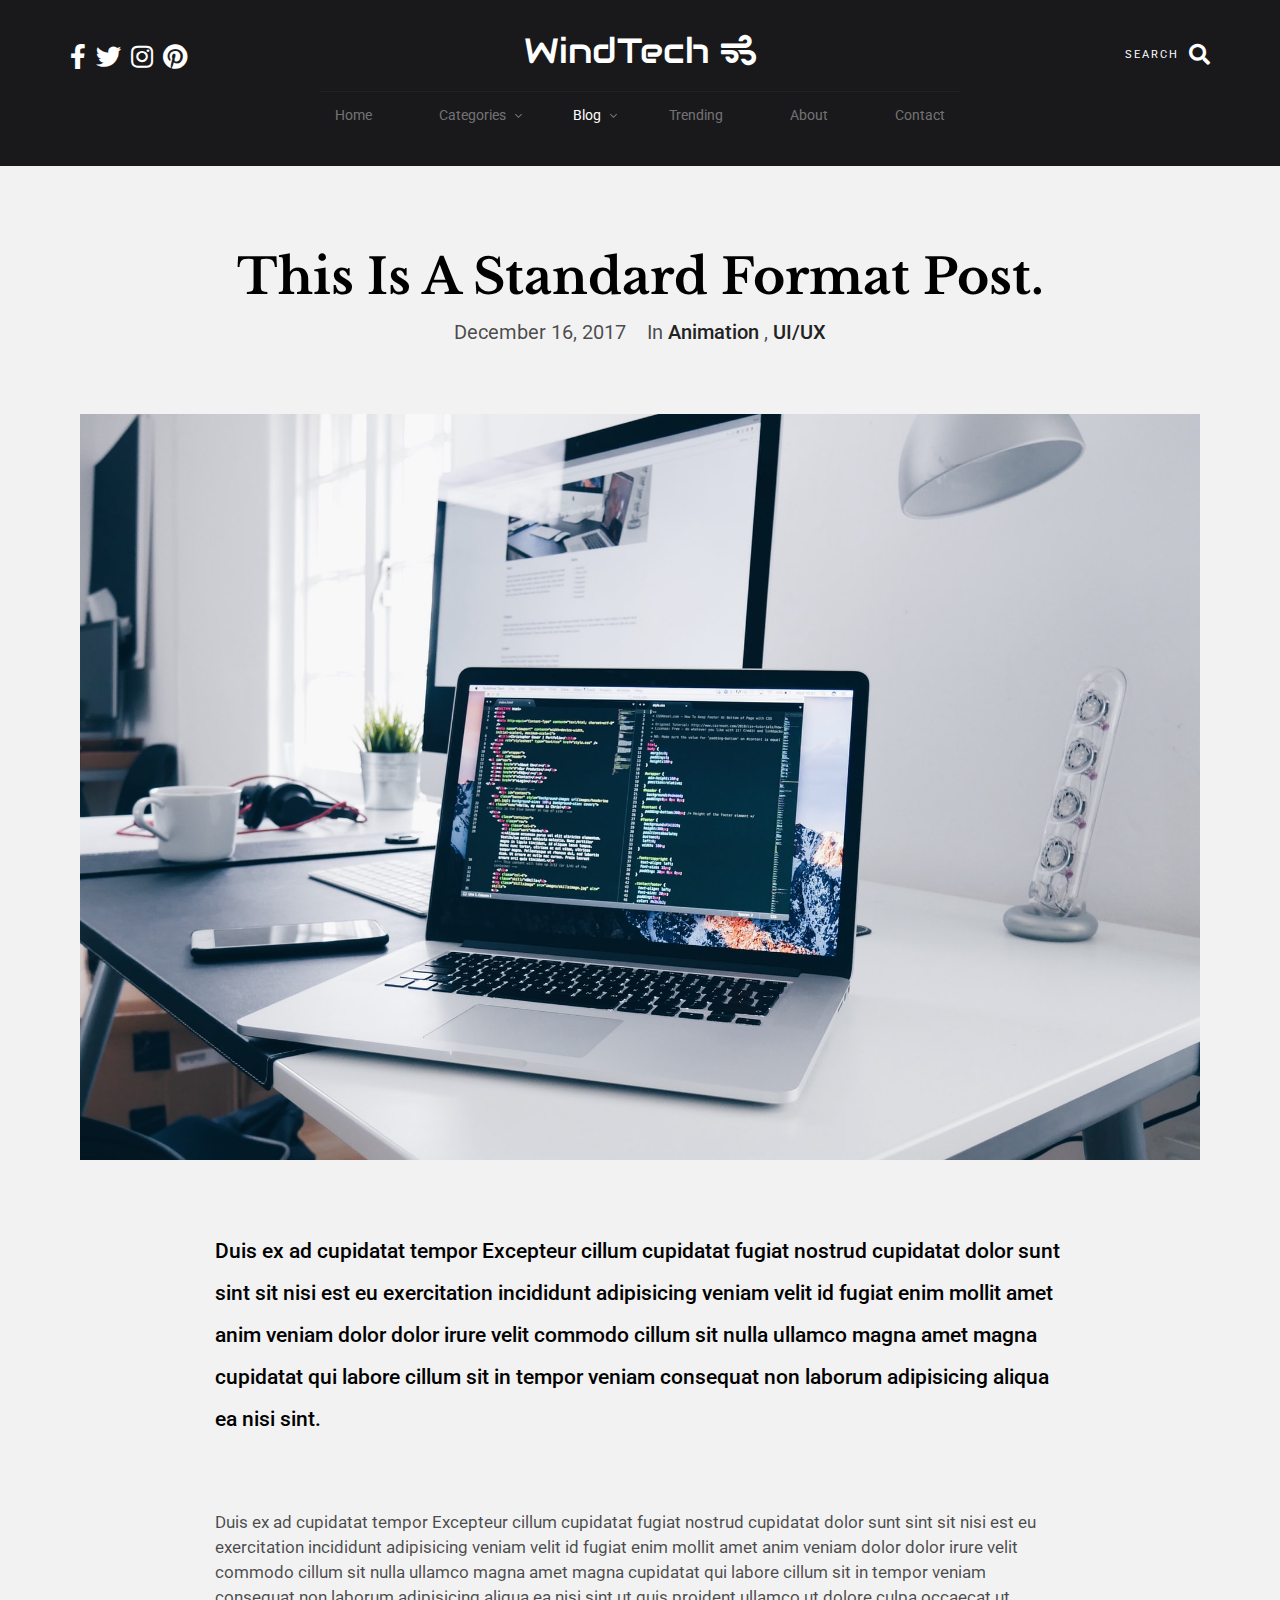
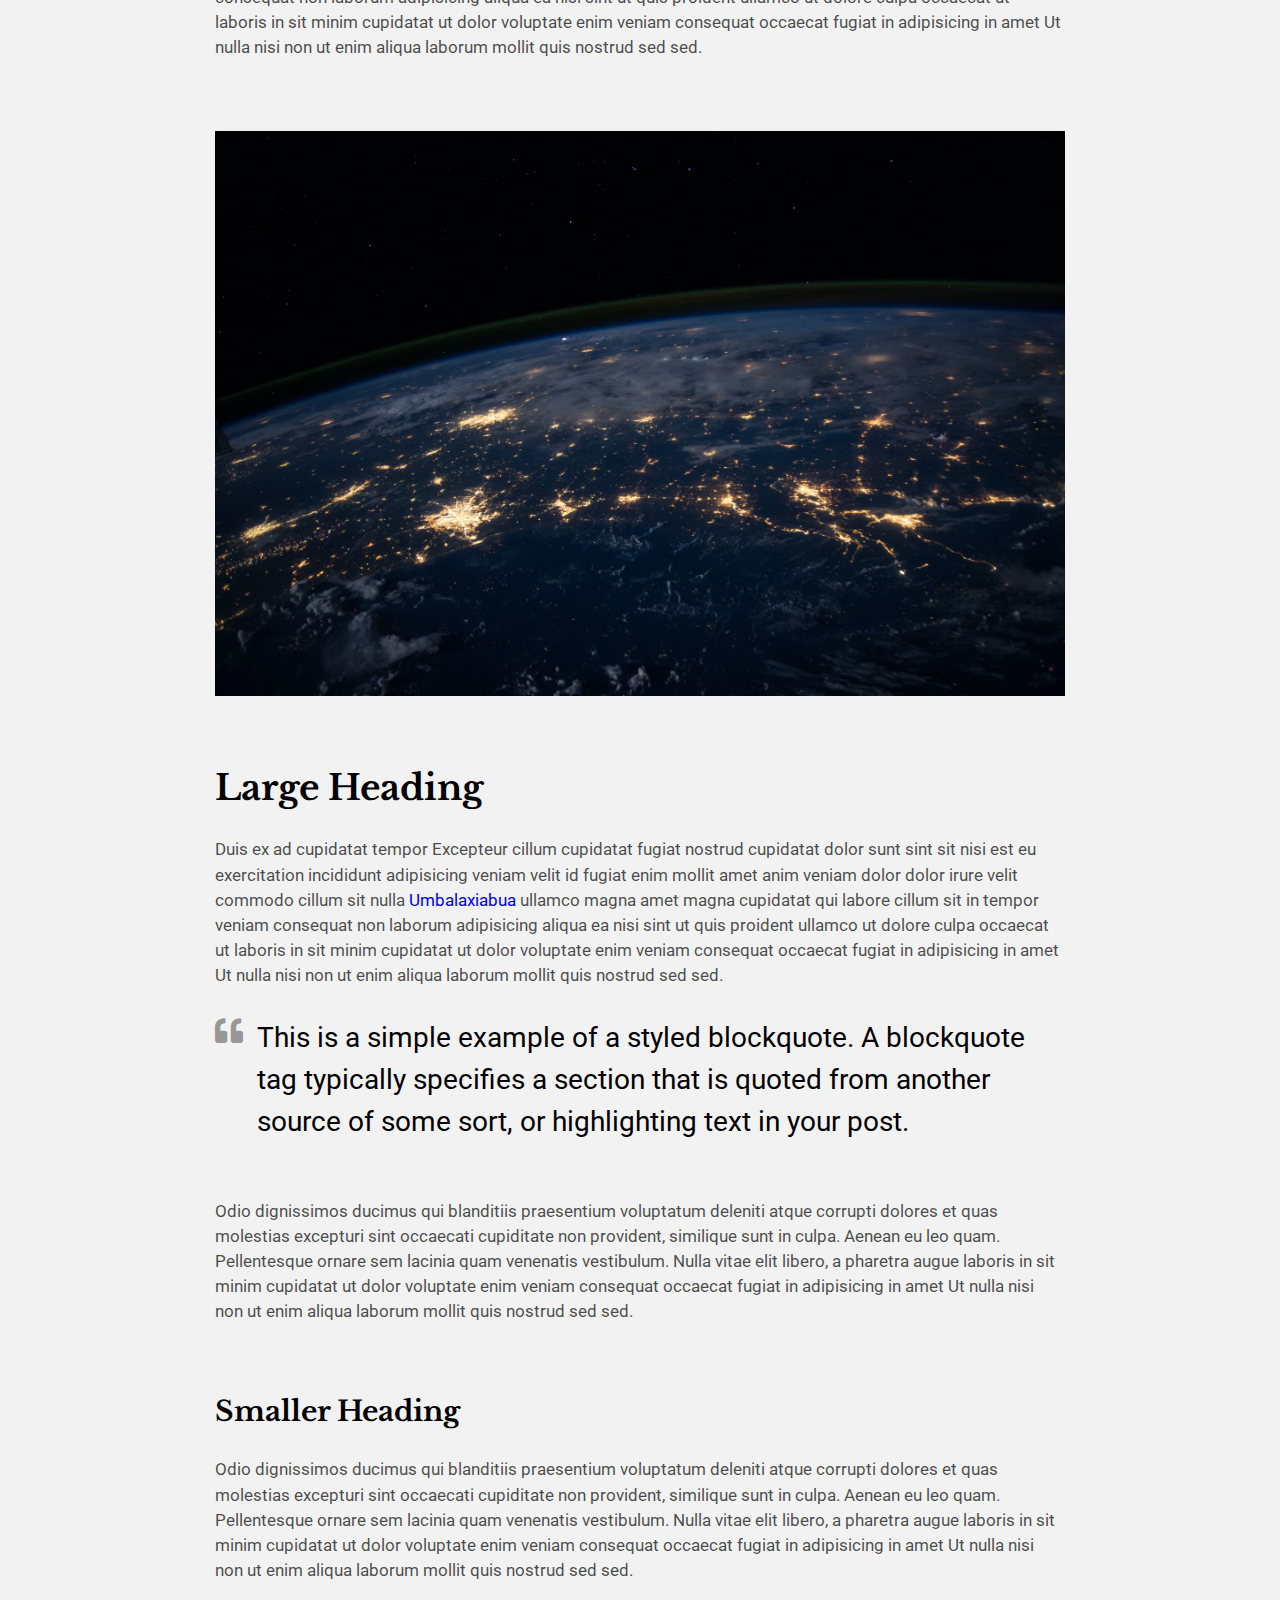
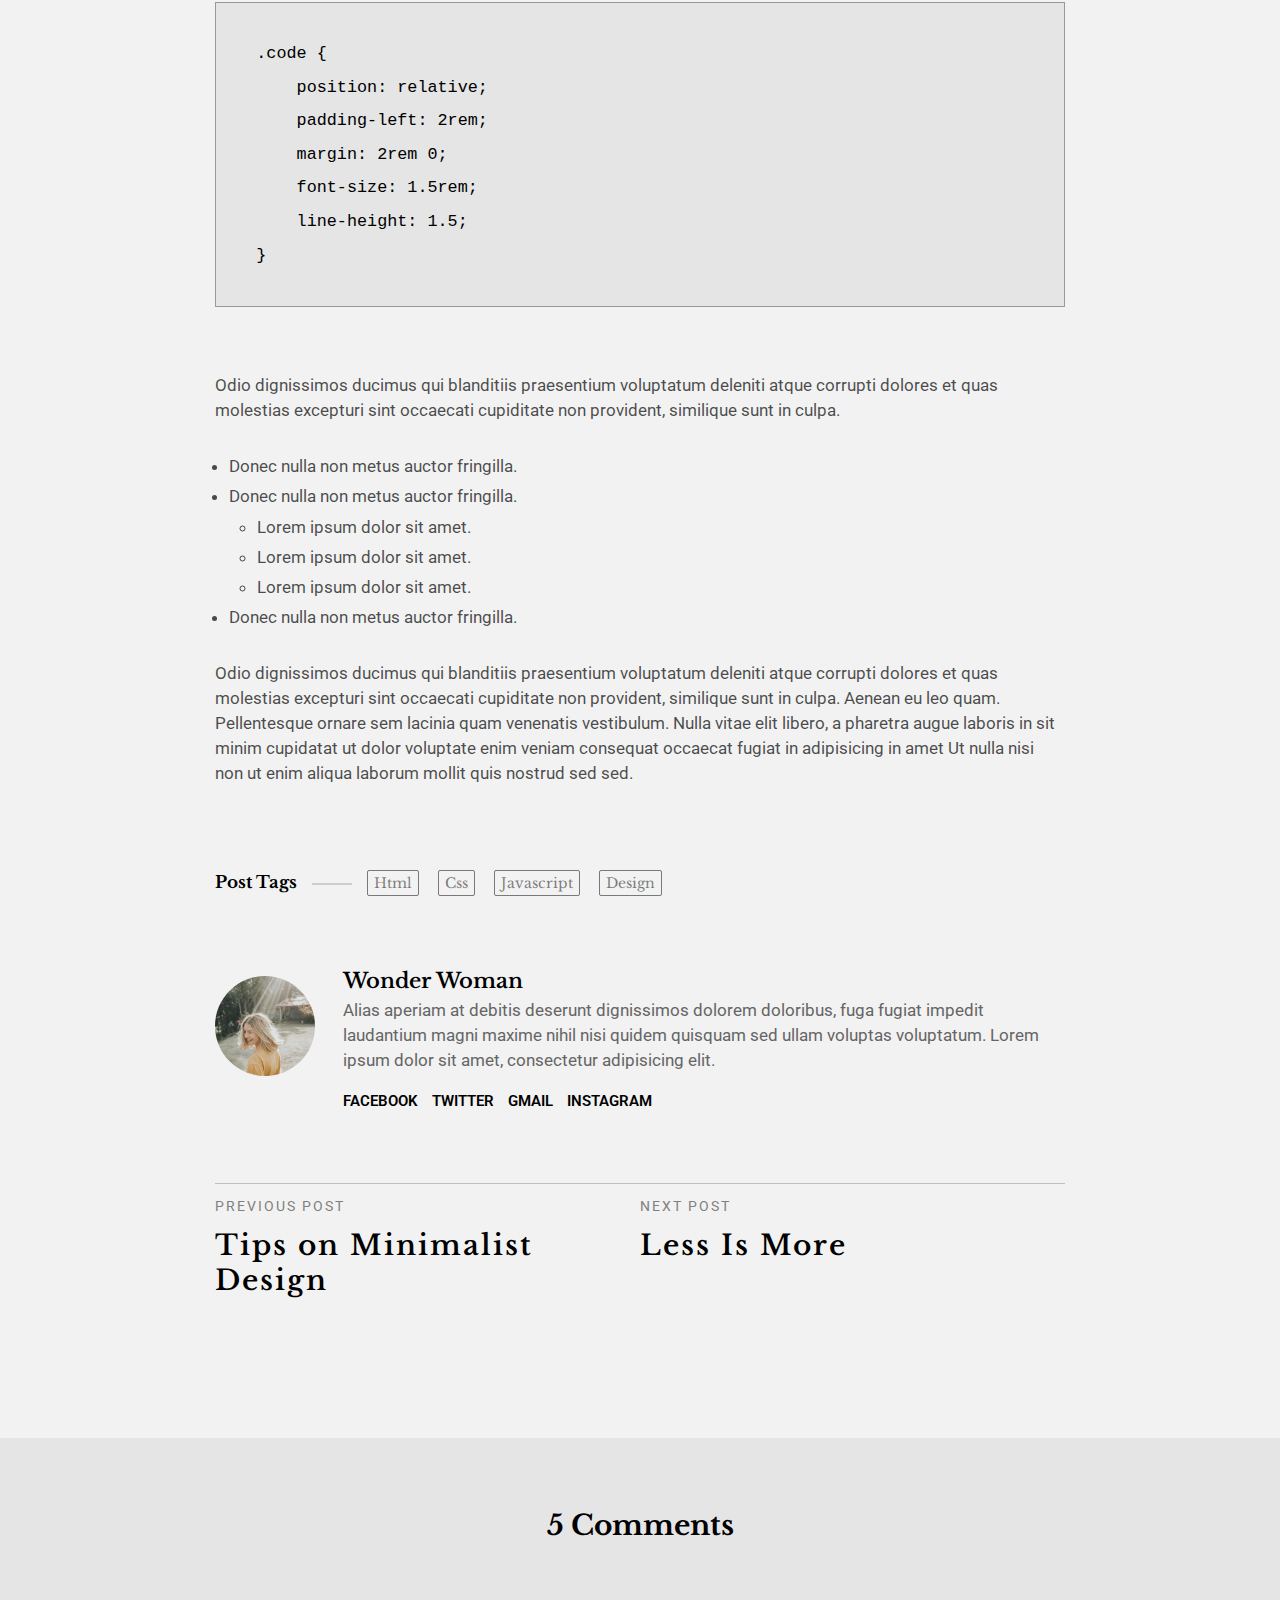
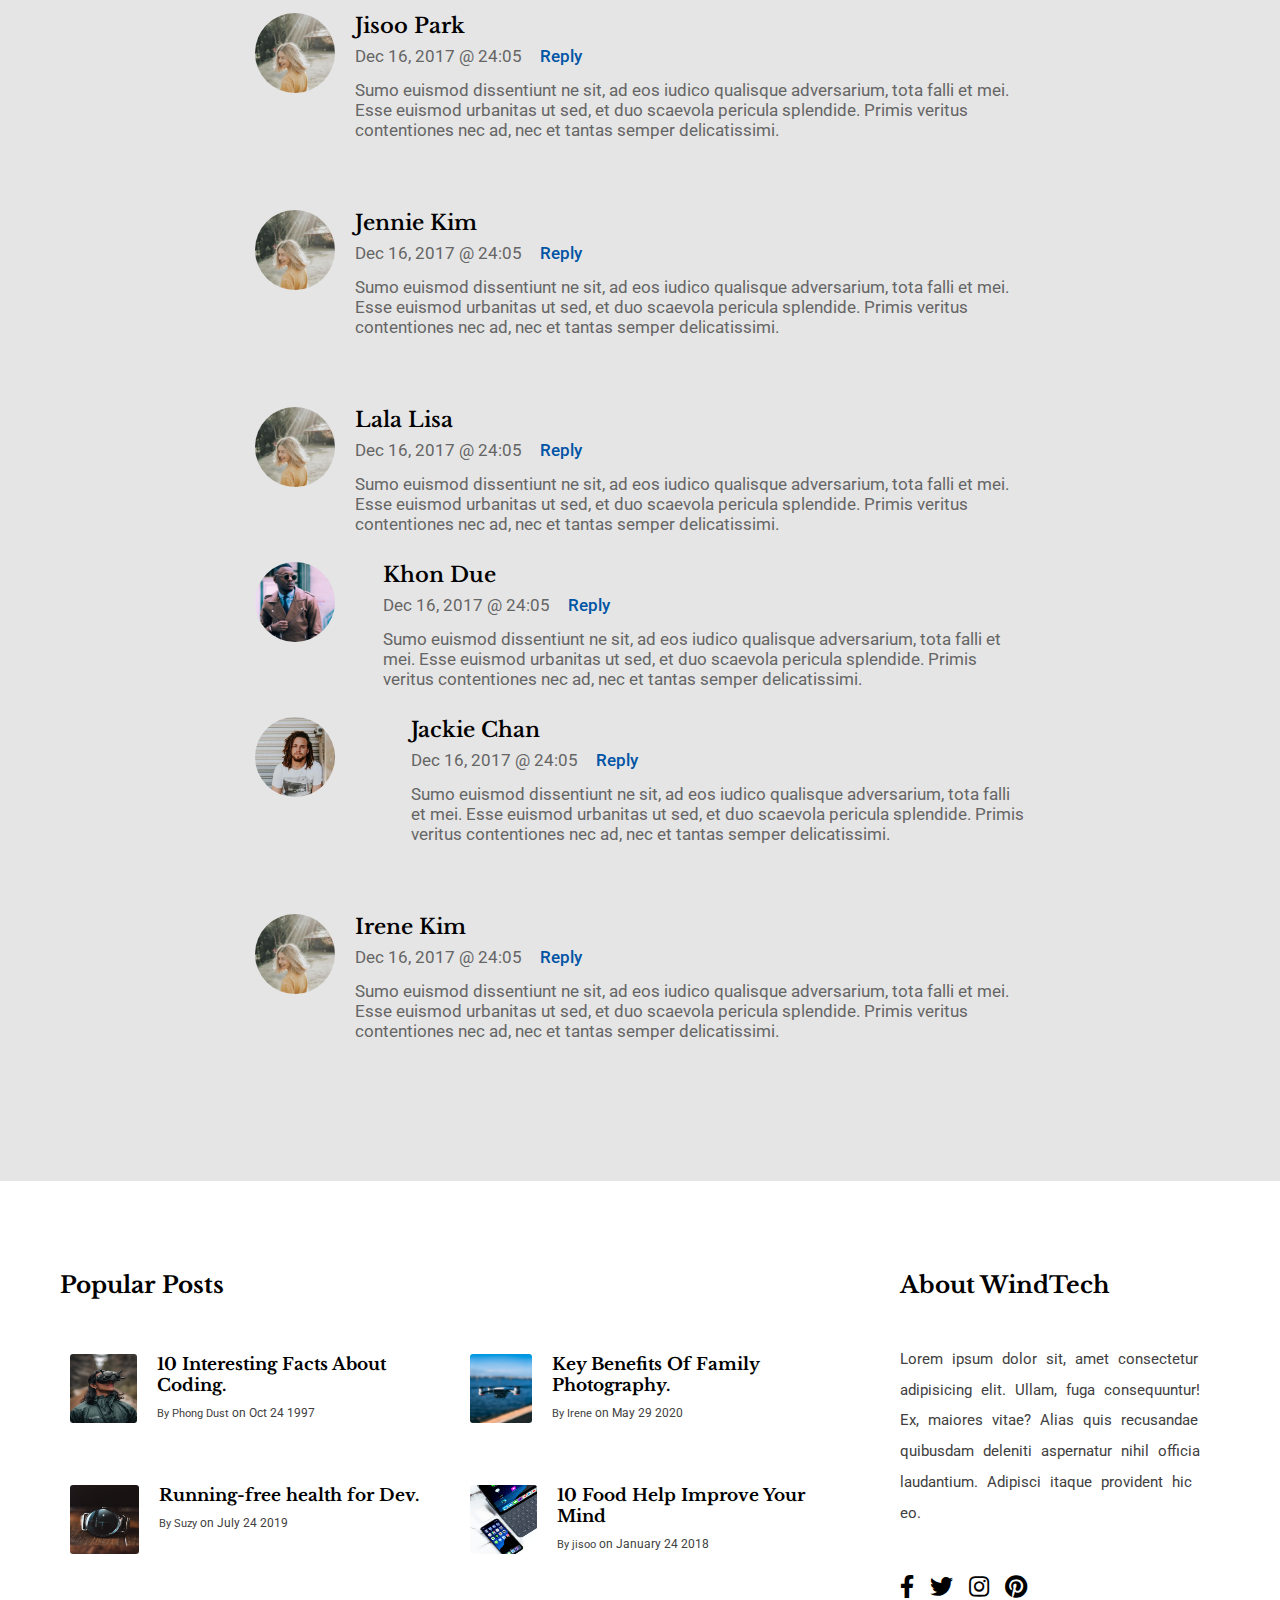
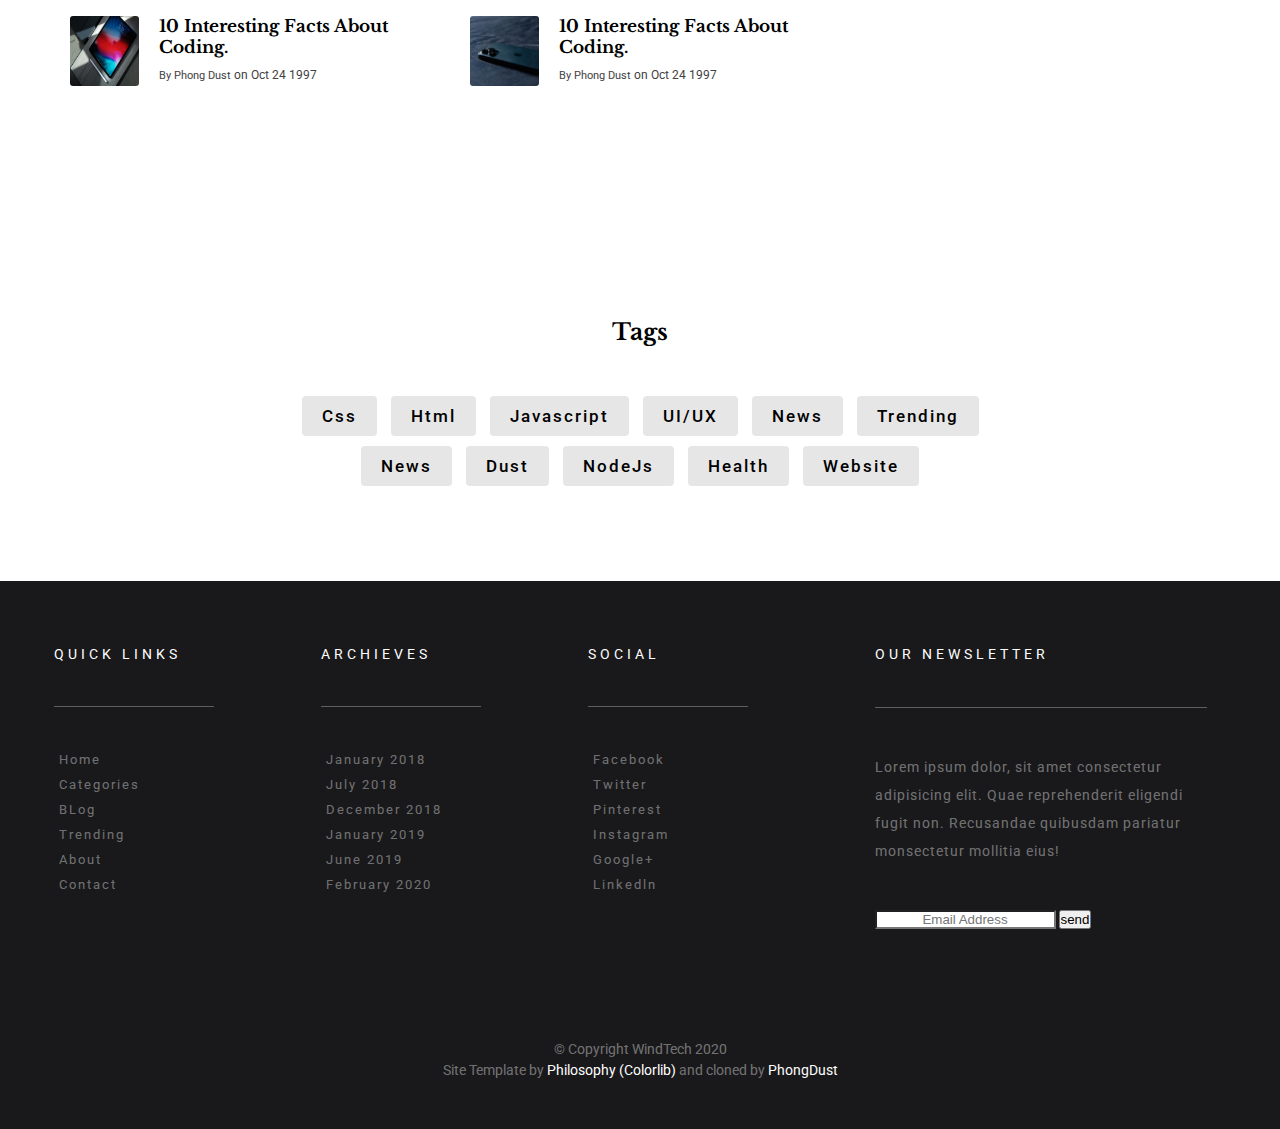
<file: standard-post.html>
<!DOCTYPE html>
<html lang="en">
<head>
    <meta charset="UTF-8">
    <meta name="viewport" content="width=device-width, initial-scale=1.0">
    <meta http-equiv="X-UA-Compatible" content="ie=edge">
    <!-- ICON -->
    <link rel="icon" href="img/bg/wind.ico">
    <link rel="stylesheet" href="fontawesome/css/all.min.css">
    <!-- FONTS -->
    <link rel="preconnect" href="https://fonts.gstatic.com">
    <link href="https://fonts.googleapis.com/css2?family=Audiowide&display=swap" rel="stylesheet">
    <link href="https://fonts.googleapis.com/css2?family=Roboto:wght@100;400;500;900&display=swap" rel="stylesheet">
    <link href="https://fonts.googleapis.com/css2?family=Libre+Baskerville:ital,wght@0,400;0,700;1,400&display=swap" rel="stylesheet">

    <!-- CSS -->
    <link rel="stylesheet" href="css/style.css">

    <title>WindTech</title>
</head>
<body>


        <!-- HEADER -->
        <section class="page-header">
            <header class="header  header-static">
                <div class="header__content-wrapper row">
                    <ul class="header__icon">
                        <li>
                            <a href="#">
                                <i class="fab fa-facebook-f    "></i>
                            </a>    
                        </li>
                        <li>                        
                            <a href="#" class="icon">
                                <i class="fab fa-twitter"></i>
                            </a>
                        </li>
                        <li>
                            <a href="#" class="icon">
                                <i class="fab fa-instagram"></i>
                            </a>
                        </li>
                        <li>
                            <a href="#" class="icon">
                                <i class="fab fa-pinterest"></i>
                            </a>
                        </li>
                    </ul>
                    <div class="header__logo">
                        <a href="#">
                            WindTech
                            <i class="fas fa-wind    "></i>
                        </a>
                    </div>
                    <a href="#" class="header__trigger-menu">
                        <i class="fas fa-bars    "></i>
                    </a>
                    <a href="#" class="header__trigger-search">
                        <i class="fas fa-search    "></i>
                    </a>
                    <div class="header__nav-bar">
                        <ul class="nav-bar">
                            <li><a href="index.html">Home</a></li>
                            <li class="dropdown"><a href="#">Categories</a>
                                <div class="dropdownMenu-collapsed collapsed">
                                    <ul class="dropdownMenu">
                                        <li><a href="#">UI/UX</a></li>
                                        <li><a href="#">Html</a></li>
                                        <li><a href="#">Javascript</a></li>
                                        <li><a href="#">Css</a></li>
                                        <li><a href="#">Template</a></li>
                                        <li><a href="#">Animation</a></li>
                                    </ul>
                                </div>
                                <ul class="dropdownMenu__hover">
                                    <li><a href="#">UI/UX</a></li>
                                    <li><a href="#">Html</a></li>
                                    <li><a href="#">Javascript</a></li>
                                    <li><a href="#">Css</a></li>
                                    <li><a href="#">Template</a></li>
                                    <li><a href="#">Animation</a></li>
                                </ul>
                            </li>
                            <li class="dropdown active"><a href="#">Blog</a>
                                <div class="dropdownMenu-collapsed collapsed">
                                    <ul class="dropdownMenu">
                                        <li><a href="#">Standard Post</a></li>
                                        <li><a href="video-post.html">Video Post</a></li>
                                        <li><a href="audio-post.html">Audio Post</a></li>
                                        <li><a href="gallery-post.html">Gallery Post</a></li>
                                    </ul>
                                </div>
                                <ul class="dropdownMenu__hover">
                                    <li><a href="#">Standard Post</a></li>
                                    <li><a href="video-post.html">Video Post</a></li>
                                    <li><a href="audio-post.html">Audio Post</a></li>
                                    <li><a href="gallery-post.html">Gallery Post</a></li>
                                </ul>
                            </li>
                            <li><a href="#">Trending</a></li>
                            <li><a href="#">About</a></li>
                            <li><a href="#">Contact</a></li>
                        </ul>
                        <a href="#" class="close"></a>
                    </div>
                    <div class="header__search">
                        <form action="#" role="search" class="search__area">
                            <label>
                                <span>Search for:</span>
                                <input autofocus title="Search for:   " type="search" placeholder="Type Keywords" class="search-field">
                            </label>
                            <input type="submit" class="search-submit" value="Search">
                        </form>
                        <a href="#" class="close"></a>
                    </div>
                </div>
            </header>
        </section>
        <!-- END HEADER -->
        <!-- PAGE CONTENT -->
        <section class="page-content">
            <div class="content__blog row">
                <h1 class="blog__title">This Is A Standard Format Post.</h1>
                <div class="blog__details">
                    <span class="details__time">December 16, 2017</span>
                    In
                    <div class="details__wrapper">
                        <a href="#" class="details__category">Animation</a>
                        ,
                        <a href="#" class="details__category">UI/UX</a>
                    </div>
                </div>
                <img class="blog__img" src="img/article_bg/blog-img.jpg" alt="">
                <div class="blog__wrapper">
                    <p class="blog__para blog__lead">
                        Duis ex ad cupidatat tempor Excepteur cillum cupidatat fugiat nostrud cupidatat dolor sunt sint sit nisi est eu exercitation incididunt adipisicing veniam velit id fugiat enim mollit amet anim veniam dolor dolor irure velit commodo cillum sit nulla ullamco magna amet magna cupidatat qui labore cillum sit in tempor veniam consequat non laborum adipisicing aliqua ea nisi sint.
                    </p>
                    <p class="blog__para">
                        Duis ex ad cupidatat tempor Excepteur cillum cupidatat fugiat nostrud cupidatat dolor sunt sint sit nisi est eu exercitation incididunt adipisicing veniam velit id fugiat enim mollit amet anim veniam dolor dolor irure velit commodo cillum sit nulla ullamco magna amet magna cupidatat qui labore cillum sit in tempor veniam consequat non laborum adipisicing aliqua ea nisi sint ut quis proident ullamco ut dolore culpa occaecat ut laboris in sit minim cupidatat ut dolor voluptate enim veniam consequat occaecat fugiat in adipisicing in amet Ut nulla nisi non ut enim aliqua laborum mollit quis nostrud sed sed.
                    </p>
                    <img class="blog__img" src="img/article_bg/blog-main.jpg" alt="">
                    <h2 class="blog__big-heading">Large Heading</h2>
                    <p class="blog__section-para blog__para">
                        Duis ex ad cupidatat tempor Excepteur cillum cupidatat fugiat nostrud cupidatat dolor sunt sint sit nisi est eu exercitation incididunt adipisicing veniam velit id fugiat enim mollit amet anim veniam dolor dolor irure velit commodo cillum sit nulla
                        <a href="#">Umbalaxiabua</a> ullamco magna amet magna cupidatat qui labore cillum sit in tempor veniam consequat non laborum adipisicing aliqua ea nisi sint ut quis proident ullamco ut dolore culpa occaecat ut laboris in sit minim cupidatat ut dolor voluptate enim veniam consequat occaecat fugiat in adipisicing in amet Ut nulla nisi non ut enim aliqua laborum mollit quis nostrud sed sed.
                    </p>
                    <blockquote>
                        <i class="fa fa-quote-left quote__icon" aria-hidden="true"></i>
                        This is a simple example of a styled blockquote. A blockquote tag typically specifies a section that is quoted from another source of some sort, or highlighting text in your post.
                    </blockquote>
                    <p class="blog__section-para blog__para">
                        Odio dignissimos ducimus qui blanditiis praesentium voluptatum deleniti atque corrupti dolores et quas molestias excepturi sint occaecati cupiditate non provident, similique sunt in culpa. Aenean eu leo quam. Pellentesque ornare sem lacinia quam venenatis vestibulum. Nulla vitae elit libero, a pharetra augue laboris in sit minim cupidatat ut dolor voluptate enim veniam consequat occaecat fugiat in adipisicing in amet Ut nulla nisi non ut enim aliqua laborum mollit quis nostrud sed sed.
                    </p>
                    <h3 class="blog__small-heading">Smaller Heading</h3>
                    <p class="blog__section-para blog__para">
                        Odio dignissimos ducimus qui blanditiis praesentium voluptatum deleniti atque corrupti dolores et quas molestias excepturi sint occaecati cupiditate non provident, similique sunt in culpa. Aenean eu leo quam. Pellentesque ornare sem lacinia quam venenatis vestibulum. Nulla vitae elit libero, a pharetra augue laboris in sit minim cupidatat ut dolor voluptate enim veniam consequat occaecat fugiat in adipisicing in amet Ut nulla nisi non ut enim aliqua laborum mollit quis nostrud sed sed.
                    </p>
                    <pre>
                        <code>
    .code {
        position: relative;
        padding-left: 2rem;
        margin: 2rem 0;
        font-size: 1.5rem;
        line-height: 1.5;
    }
                        </code>
                    </pre>
                    <p class="blog__section-para blog__para">
                        Odio dignissimos ducimus qui blanditiis praesentium voluptatum deleniti atque corrupti dolores et quas molestias excepturi sint occaecati cupiditate non provident, similique sunt in culpa.
                    </p>
                    <ul class="blog__list">
                        <li>Donec nulla non metus auctor fringilla.</li>
                        <li>Donec nulla non metus auctor fringilla.
                            <ul class="blog__sub-list">
                                <li>Lorem ipsum dolor sit amet.</li>
                                <li>Lorem ipsum dolor sit amet.</li>
                                <li>Lorem ipsum dolor sit amet.</li>
                            </ul>
                        </li>
                        <li>Donec nulla non metus auctor fringilla.</li>
                    </ul>
                    <p class="blog__section-para blog__para">
                        Odio dignissimos ducimus qui blanditiis praesentium voluptatum deleniti atque corrupti dolores et quas molestias excepturi sint occaecati cupiditate non provident, similique sunt in culpa. Aenean eu leo quam. Pellentesque ornare sem lacinia quam venenatis vestibulum. Nulla vitae elit libero, a pharetra augue laboris in sit minim cupidatat ut dolor voluptate enim veniam consequat occaecat fugiat in adipisicing in amet Ut nulla nisi non ut enim aliqua laborum mollit quis nostrud sed sed.
                    </p>
                    <div class="blog__tag">
                        <span class="blog__tag-title">Post Tags</span>
                        <div class="blog__tag-list">
                            <a class="list__tag" href="#">Html</a>
                            <a class="list__tag" href="#">Css</a>
                            <a class="list__tag" href="#">Javascript</a>
                            <a class="list__tag" href="#">Design</a>
                        </div>
                    </div>
                    <div class="blog__author">
                        <img class="author__avt"  src="img/user/customer4.jpg" alt="">
                        <div class="author__details">
                            <a href="#" class="arthor__name">Wonder Woman</a>
                            <p class="author__detail">
                                Alias aperiam at debitis deserunt dignissimos dolorem doloribus, fuga fugiat impedit laudantium magni maxime nihil nisi quidem quisquam sed ullam voluptas voluptatum. Lorem ipsum dolor sit amet, consectetur adipisicing elit.
                            </p>
                            <ul class="author__social">
                                <li><a href="#" class="author__link">facebook</a></li>
                                <li><a href="#" class="author__link">twitter</a></li>
                                <li><a href="#" class="author__link">gmail</a></li>
                                <li><a href="#" class="author__link">instagram</a></li>
                            </ul>
                        </div>
                    </div>
                    <div class="blog__control">
                        <div class="control__col">
                            <a href="#" class="display">PREVIOUS POST</a>
                            <a href="#" class="title">Tips on Minimalist Design</a>
                        </div>
                        <div class="control__col">
                            <a href="#" class="display">NEXT POST</a>
                            <a href="#" class="title">Less Is More</a>
                        </div>
                    </div>


                </div>

            </div>
            <div class="content__blog-comment">
                <div class="blog-comment__wrapper row">
                    <h2 class="comment__count">5 Comments</h2>
                    <ul class="comment-list">
                        <li class="comment-item">
                            <img class="comment__avt"  src="img/user/customer4.jpg" alt="">
                            <div class="comment__details">
                                <div class="comment__name">
                                    Jisoo Park
                                </div>
                                <div class="comment__row">
                                    <span class="comment__time">Dec 16, 2017 @ 24:05</span>
                                    <a href="#" class="comment__reply">Reply</a>
                                </div>
                                <p class="comment__content">Sumo euismod dissentiunt ne sit, ad eos iudico qualisque adversarium, tota falli et mei. Esse euismod urbanitas ut sed, et duo scaevola pericula splendide. Primis veritus contentiones nec ad, nec et tantas semper delicatissimi.</p>
                            </div>
                        </li>
                        <li class="comment-item">
                            <img class="comment__avt"  src="img/user/customer4.jpg" alt="">
                            <div class="comment__details">
                                <div class="comment__name">
                                    Jennie Kim
                                </div>
                                <div class="comment__row">
                                    <span class="comment__time">Dec 16, 2017 @ 24:05</span>
                                    <a href="#" class="comment__reply">Reply</a>
                                </div>
                                <p class="comment__content">Sumo euismod dissentiunt ne sit, ad eos iudico qualisque adversarium, tota falli et mei. Esse euismod urbanitas ut sed, et duo scaevola pericula splendide. Primis veritus contentiones nec ad, nec et tantas semper delicatissimi.</p>
                            </div>
                        </li>
                        <li class="comment-item">
                            <img class="comment__avt"  src="img/user/customer4.jpg" alt="">
                            <div class="comment__details">
                                <div class="comment__name">
                                    Lala Lisa
                                </div>
                                <div class="comment__row">
                                    <span class="comment__time">Dec 16, 2017 @ 24:05</span>
                                    <a href="#" class="comment__reply">Reply</a>
                                </div>
                                <p class="comment__content">Sumo euismod dissentiunt ne sit, ad eos iudico qualisque adversarium, tota falli et mei. Esse euismod urbanitas ut sed, et duo scaevola pericula splendide. Primis veritus contentiones nec ad, nec et tantas semper delicatissimi.</p>
                            </div>
                            <ul class="reply">
                                <li class="comment-item">
                                    <img class="comment__avt"  src="img/user/customer3.jpg" alt="">
                                    <div class="comment__details">
                                        <div class="comment__name">
                                            Khon Due
                                        </div>
                                        <div class="comment__row">
                                            <span class="comment__time">Dec 16, 2017 @ 24:05</span>
                                            <a href="#" class="comment__reply">Reply</a>
                                        </div>
                                        <p class="comment__content">Sumo euismod dissentiunt ne sit, ad eos iudico qualisque adversarium, tota falli et mei. Esse euismod urbanitas ut sed, et duo scaevola pericula splendide. Primis veritus contentiones nec ad, nec et tantas semper delicatissimi.</p>
                                    </div>
                                </li>
                                <ul class="reply">
                                    <li class="comment-item">
                                        <img class="comment__avt"  src="img/user/customer2.jpg" alt="">
                                        <div class="comment__details">
                                            <div class="comment__name">
                                                Jackie Chan
                                            </div>
                                            <div class="comment__row">
                                                <span class="comment__time">Dec 16, 2017 @ 24:05</span>
                                                <a href="#" class="comment__reply">Reply</a>
                                            </div>
                                            <p class="comment__content">Sumo euismod dissentiunt ne sit, ad eos iudico qualisque adversarium, tota falli et mei. Esse euismod urbanitas ut sed, et duo scaevola pericula splendide. Primis veritus contentiones nec ad, nec et tantas semper delicatissimi.</p>
                                        </div>
                                    </li>
                                </ul>
                            </ul>

                        </li>
                        <li class="comment-item">
                            <img class="comment__avt"  src="img/user/customer4.jpg" alt="">
                            <div class="comment__details">
                                <div class="comment__name">
                                    Irene Kim
                                </div>
                                <div class="comment__row">
                                    <span class="comment__time">Dec 16, 2017 @ 24:05</span>
                                    <a href="#" class="comment__reply">Reply</a>
                                </div>
                                <p class="comment__content">Sumo euismod dissentiunt ne sit, ad eos iudico qualisque adversarium, tota falli et mei. Esse euismod urbanitas ut sed, et duo scaevola pericula splendide. Primis veritus contentiones nec ad, nec et tantas semper delicatissimi.</p>
                            </div>
                        </li>
                    </ul>
                </div>
            </div>
        </section>
        <!-- END PAGE CONTENT -->
        <!-- PAGE DETAILS -->
        <section class="page-trending-about-tags row">
            <div class="page-wrapper">
                <div class="section-trending">
                    <h1 class="section-title">
                        Popular Posts
                    </h1>
                    <div class="trending-postWrapper">
                        <div class="trending-post">
                            <img src="img/article_bg/img1.jpg" alt="trending img">
                            <div class="trending-informations">
                                <h2 class="title">10 Interesting Facts About Coding.</h2>
                                <div class="trending-author">
                                    <span>By</span>
                                    <a href="#">Phong Dust</a>
                                    <span>on</span>
                                    <time datetime="1997-10-24">Oct 24 1997</time>
                                </div>
                            </div>
                        </div>
                        <div class="trending-post">
                            <img src="img/article_bg/img2.jpg" alt="trending img">
                            <div class="trending-informations">
                                <h2 class="title">Key Benefits Of Family Photography.</h2>
                                <div class="trending-author">
                                    <span>By</span>
                                    <a href="#">Irene</a>
                                    <span>on</span>
                                    <time datetime="1997-10-24">May 29 2020</time>
                                </div>
                            </div>
                        </div>
                        <div class="trending-post">
                            <img src="img/article_bg/img3.jpg" alt="trending img">
                            <div class="trending-informations">
                                <h2 class="title">Running-free health for Dev.</h2>
                                <div class="trending-author">
                                    <span>By</span>
                                    <a href="#">Suzy</a>
                                    <span>on</span>
                                    <time datetime="1997-10-24">July 24 2019</time>
                                </div>
                            </div>
                        </div>
                        <div class="trending-post">
                            <img src="img/article_bg/img4.jpg" alt="trending img">
                            <div class="trending-informations">
                                <h2 class="title">10 Food Help Improve Your Mind</h2>
                                <div class="trending-author">
                                    <span>By</span>
                                    <a href="#">jisoo</a>
                                    <span>on</span>
                                    <time datetime="1997-10-24">January 24 2018</time>
                                </div>
                            </div>
                        </div>
                        <div class="trending-post">
                            <img src="img/article_bg/img5.jpg" alt="trending img">
                            <div class="trending-informations">
                                <h2 class="title">10 Interesting Facts About Coding.</h2>
                                <div class="trending-author">
                                    <span>By</span>
                                    <a href="#">Phong Dust</a>
                                    <span>on</span>
                                    <time datetime="1997-10-24">Oct 24 1997</time>
                                </div>
                            </div>
                        </div>
                        <div class="trending-post">
                            <img src="img/article_bg/img6.jpg" alt="trending img">
                            <div class="trending-informations">
                                <h2 class="title">10 Interesting Facts About Coding.</h2>
                                <div class="trending-author">
                                    <span>By</span>
                                    <a href="#">Phong Dust</a>
                                    <span>on</span>
                                    <time datetime="1997-10-24">Oct 24 1997</time>
                                </div>
                            </div>
                        </div>
                    </div>
                </div>
                <div class="section-about">
                    <h1 class="section-title">
                        About WindTech
                    </h1>
                    <p class="section-para">
                        Lorem ipsum dolor sit, amet consectetur adipisicing elit. Ullam, fuga consequuntur! Ex, maiores vitae? Alias quis recusandae quibusdam deleniti aspernatur nihil officia laudantium. Adipisci itaque provident hic eo.
                    </p>
                    <div class="section-iconWrapper">
                        <div class="section-icon">
                            <a href="#">
                                <i class="fab fa-facebook-f    "></i>
                            </a>
                            <a href="#" class="icon">
                                <i class="fab fa-twitter"></i>
                            </a>
                            <a href="#" class="icon">
                                <i class="fab fa-instagram"></i>
                            </a>
                            <a href="#" class="icon">
                                <i class="fab fa-pinterest"></i>
                            </a>
                        </div>
                    </div>
                </div>
                <div class="section-tags">
                    <h1 class="section-title">
                        Tags
                    </h1>
                    <div class="tags-listWrapper">
                        <div class="tags-list">
                            <a href="#">Css</a>
                            <a href="#">Html</a>
                            <a href="#">Javascript</a>
                            <a href="#">UI/UX</a>
                            <a href="#">News</a>
                            <a href="#">Trending</a>
                            <a href="#">News</a>
                            <a href="#">Dust</a>
                            <a href="#">NodeJs</a>
                            <a href="#">Health</a>
                            <a href="#">Website</a>
                        </div>
                    </div>
                </div>
            </div>

        </section>
        <!-- END PAGE DETAILS -->
        <!-- FOOTER -->
        <footer class="footer">
            <div class="footer-top">
                    <div class="footer-top__wrapper">
                        <div class="footer-top__title">
                            <h1>
                                QUICK LINKS
                            </h1>
                        </div>
                        <ul class="footer-top__list">
                            <li><a href="#">Home</a></li>
                            <li><a href="#">Categories</a></li>
                            <li><a href="#">BLog</a></li>
                            <li><a href="#">Trending</a></li>
                            <li><a href="#">About</a></li>
                            <li><a href="#">Contact</a></li>
                        </ul>
                    </div>
                    <div class="footer-top__wrapper">
                        <div class="footer-top__title">
                            <h1>
                                ARCHIEVES
                            </h1>
                        </div>
                        <ul class="footer-top__list">
                            <li><a href="#">January 2018</a></li>
                            <li><a href="#">July 2018</a></li>
                            <li><a href="#">December 2018</a></li>
                            <li><a href="#">January 2019</a></li>
                            <li><a href="#">June 2019</a></li>
                            <li><a href="#">February 2020</a></li>
                        </ul>
                    </div>
                    <div class="footer-top__wrapper">
                        <div class="footer-top__title">
                            <h1>
                                SOCIAL
                            </h1>
                        </div>
                        <ul class="footer-top__list">
                            <li><a href="#">Facebook</a></li>
                            <li><a href="#">Twitter</a></li>
                            <li><a href="#">Pinterest</a></li>
                            <li><a href="#">Instagram</a></li>
                            <li><a href="#">Google+</a></li>
                            <li><a href="#">Linkedln</a></li>
                        </ul>
                    </div>
                    <div class="footer-top__email">
                        <h1 class="footer-top__email-title">
                            OUR NEWSLETTER
                        </h1>
                        <p class="footer-top__email-para">
                            Lorem ipsum dolor, sit amet consectetur adipisicing elit. Quae reprehenderit eligendi fugit non. Recusandae quibusdam pariatur monsectetur mollitia eius!
                        </p>
                        <form action="" class="footer-top__email-input">
                            <input type="email" placeholder="Email Address">
                            <input type="submit" value="send">
                        </form>
                    </div>
            </div>
            <div class="footer-bottom">
                <span class="copy-right">
                    © Copyright WindTech 2020
                </span>
                <span >
                    Site Template by 
                    <span class="author">Philosophy (Colorlib)</span> and cloned by <span class="author">PhongDust</span>
                </span>
            </div>
        </footer>
        <!-- END FOOTER -->
        <!-- BACK TO TOP BTN -->
        <a class="backtotop" href="#top">
            <i class="fa fa-chevron-up" aria-hidden="true"></i>
        </a>
        <!-- END BACK TO TOP -->


    <script src="js/demo.js"></script>
</body>
</html>
</file>
<file: css/style.css>
/* 
    Style for : Dustaurant project
    DESCRIPTION : HTML,CSS,JS
    AUTHOR : LUC CHAN PHONG
    VERSION : 1
*/
/* 
==================TABLE OF CONTENT =======================
1. INITIAL SETTING
2. HEADER
3. PAGE ENTRY 
4. PAGE CONTENT
5. PAGE DETAILS
6. FOOTER

*/

/* ===============INITIAL SETTING==================== */
:root {
    --black:#151515;
    --blacklight:#414040;
    --text:#656565;
    --content-text:rgba(0, 0, 0, 0.7);
    --blacktransparent:rgba(20, 20, 20, 0.8);
    --whitetransparent:rgba(255, 255, 255, 0.4);
    --whiteborder:rgba(114, 111, 111, 0.1);

    --ff-title: 'Libre Baskerville', serif;
}
*,
*::after,
*::before {
    margin: 0;padding: 0;
    box-sizing: border-box;   
     -webkit-tap-highlight-color: transparent;
}
html,body {
    width: 100%;height: 100%;
}
html {
    font-size: 14px;
    scroll-behavior: smooth;
}
body {
    background-color: #19191b;
    font-family: 'Roboto', sans-serif;
}
.hide-scrollbar {
    overflow: hidden;
}


ul {
    list-style-type: none;
}
a {
    text-decoration: none;
}
img {
    width: 100%;
    display: block;
}
/* PLACE HOLDER INPUT */
input[type="email"], input[type="number"], input[type="search"], input[type="text"], input[type="tel"], input[type="url"], input[type="password"], textarea {
    -webkit-appearance: none;
    -moz-appearance: none;
    -ms-appearance: none;
    -o-appearance: none;
    appearance: none;
}
::-webkit-input-placeholder {
    text-align: center;
 }
 
 :-moz-placeholder { /* Firefox 18- */
    text-align: center;  
 }
 
 ::-moz-placeholder {  /* Firefox 19+ */
    text-align: center;  
 }
 
 :-ms-input-placeholder {  
    text-align: center; 
 }
 /* CANCEL BUTTON SEARCH */
 input[type="search"]::-webkit-search-decoration,
 input[type="search"]::-webkit-search-cancel-button,
 input[type="search"]::-webkit-search-results-button,
 input[type="search"]::-webkit-search-results-decoration { display: none; }
textarea {
    resize: none;
}
 h1,h2,h3,h4,h5,h6 {
    font-family: var(--ff-title);
 }
 .row {
    padding-left: 20px;
    padding-right: 20px;
 }
 @media only screen and (min-width:400px) {
    .row {
        padding-left: 40px;
        padding-right: 40px;
     }
}
.main-wrapper {
    position: relative;
}
/* BACK TO TOP BTN */
.backtotop {
    width: 4rem;
    height: 4rem;
    display: flex;
    justify-content: center;
    align-items: center;
    position: fixed;
    bottom: -100px;right: 20px;
    z-index: 800;
    background-color: black;
    color: #fafafa;
    border-radius: 50%;
    font-size: 1.5rem;
    transition: 0.3s ease;
    opacity: 0;
}
    .backtotop > i {
        padding-bottom: 0.2rem;
    }
    .backtotop:hover {
        background-color: #0054a5;
        
    }
.backtotopActive {
    opacity: 1;
    bottom: 30px;
}
/* END INITIAL SETTING */

/* ===============PRELOAD==================== */
.preload-wrapper {
    width: 100%;
    height: 100%;
    position: fixed;
    top: 0;left: 0;
    z-index: 9999;
    background-color: black;
    display: flex;
    justify-content: center;
    align-items: center;
    transition: 0.4s ease-in-out;
}
.lds-facebook {
    display: inline-block;
    position: relative;
    width: 80px;
    height: 80px;
  }
  .lds-facebook div {
    display: inline-block;
    position: absolute;
    left: 8px;
    width: 16px;
    background: #fff;
    animation: lds-facebook 1.2s cubic-bezier(0, 0.5, 0.5, 1) infinite;
  }
  .lds-facebook div:nth-child(1) {
    left: 8px;
    animation-delay: -0.24s;
  }
  .lds-facebook div:nth-child(2) {
    left: 32px;
    animation-delay: -0.12s;
  }
  .lds-facebook div:nth-child(3) {
    left: 56px;
    animation-delay: 0;
  }
  @keyframes lds-facebook {
    0% {
      top: 8px;
      height: 64px;
    }
    50%, 100% {
      top: 24px;
      height: 32px;
    }
  }
  
/* ===============END PRELOAD==================== */

/* ===============HEADER==================== */

/* SECTION HEADER */
.header {
    width: 100%;
    position: absolute;
    top: 20px;
    font-size: 1rem;
    z-index: 2;
}
.header-static {
    position: static;
    padding: 2rem 0;
}
.header__content-wrapper {
    position: relative;
    display: block;
    text-align: center;
}
/* SOCIAL ICON */
.header__icon {
    display: flex;
    display: none;
}
.header__icon > li {
    padding-right: 10px;
}
/* LOGO */
.header__logo {
    display: inline-block;
    font-size: 1.8rem;
}
.header__logo > a{
    color: white;
    font-family: 'Audiowide', cursive;
}

/* TRIGGER */
.header__trigger-search,
.header__trigger-menu {
    position: absolute;
    top: 5px;
}
/* BARS ICON */
.header__trigger-menu {
    color: white;
    font-size: 1.5rem;
    left: 20px;
}
/* SEARCH ICON */
.header__trigger-search {
    color: white;
    font-size: 1.5rem;
    right: 20px;
}

/* NAV BAR MENU WRAPPER */
.header__nav-bar {
    width: 100%;height: 100%;
    position: fixed;
    top: 0;left: 0;
    background-color: var(--black);
    font-size: 1rem;
    opacity: 0;
    visibility: hidden;
    z-index: -1;
    transition: all 0.3s ease-in-out;
}
.header__nav-bar::before {
    content: "Site Navigation";
    color: white;
    display: block;
    width: 100%;
    position: absolute;
    top: 10vh;
    letter-spacing: 3px;
}
.header  .header__nav-bar.active {
    opacity: 1;
    visibility: visible;
    z-index: 500;
}
/* NAV BAR LIST/MENU */
.nav-bar {
    font-size: 1rem;
    width: 80%;
    margin: 0 auto;
    margin-top: 20vh;
    text-align: left;
    border-top: 1px solid var(--whiteborder);
}
.nav-bar a {
    color: var(--whitetransparent);
}
.nav-bar > li {
    width: 100%;
    position: relative;
}
.nav-bar > li > a{
    display: block;
    padding: 15px 0;
    border-bottom: 1px solid var(--whiteborder);
    font-weight: 500;
    letter-spacing: 2px;
    transition: 0.3s ease-in-out;
}
.nav-bar > li > a:hover{
    color: white;
}
.active > a{
    color: white;
}

.nav-bar > .dropdown > a::after{
    content: "";
    display: inline-block;
    margin-top: 5px;
    position: absolute;
    right: 10px;
    width: 5px;height: 5px;
    border-bottom: 1px solid var(--whitetransparent);
    border-right: 1px solid var(--whitetransparent);
    transform: rotate(45deg);
    transition: transform 0.4s ease-in-out;
}
.nav-bar > li > .rotate::after{
    transform: rotate(225deg);
}
/* NAV BAR SUB-MENU */
    /* SUBMENU_HOVER (HIDDEN IN MOBILE) */
    .dropdownMenu__hover {
        width: 150px;
        display: flex;
        flex-direction: column;
        position: absolute;
        background-color: #050505;
        left: -999em;
        padding: 10px 0;
    }
    .dropdownMenu__hover a {
        display: block;
        padding: 10px 20px;
        transition: color 0.3s ease-in-out;
    }
    .dropdownMenu__hover a:hover {
        color: white;
    }
/* COLLAPSED SUBMENU (SHOW IN MOBILE) */
.dropdownMenu-collapsed {
    overflow: hidden;
}
.dropdownMenu {
    max-height: 1000000px;
    margin-bottom: 0;
    transition: margin-bottom 0.4s;
    padding-left: 1em;
}
.collapsed .dropdownMenu{
    max-height: 0;
    margin-bottom: -2000px;
    transition: margin-bottom 1s ease-in-out,max-height 1s;
}
.dropdownMenu > li > a {
    display: block;
    padding: 10px 0;
    font-size: 0.9em;
    transition: color 0.3s ease-in-out;
}
.dropdownMenu > li > a:hover {
    color: white;
}
/* X CLOSE */
.close {
    display: block;
    width: 45px;height: 45px;
    margin-left: -23px;
    position: absolute;
    top: 5vh;left: 50%;
}
.close::after,
.close::before {
    content: "";
    display: inline-block;
    background: white;
    width: 2px;height: 20px;
    position: absolute;
    top: 10px;
}
.close::before {
    transform: rotate(45deg);
}
.close::after {
    transform: rotate(-45deg);
}

/* SEARCH MENU  */
.header__search {
    width: 100%;height: 100%;
    position: fixed;
    top: 0;left: 0;
    background-color: var(--black);
    overflow: hidden;
    font-size: 1rem;
    opacity: 0;
    visibility: hidden;
    z-index: -1;
    transition: all 0.3s ease-in-out;
}
.header__search.active {
    opacity: 1;
    visibility: visible;
    z-index: 500;
}
.search__area {
    width: 100%;
    display: block;
    position: absolute;
    top: 40%;
    color: white;
}
.search__area::after {
    content: "Press Enter to begin your search . ";
    display: block;
    font-size: 0.8rem;
    font-weight: 300;
    color: var(--whitetransparent);
    letter-spacing: 2px;
    padding-top: 40px;
}
.search__area label {
    text-align: center;
}
.search__area label span {
    display: block;
    font-size: 0.8rem;
    letter-spacing: 2px;
    font-weight: bold;
    padding-bottom: 10px;
}
.search__area input[type="search"] {
    display: block;
    width: 80%;
    height: auto;
    margin: 0 auto;
    caret-color: var(--whitetransparent);
    background-color: var(--black);
    outline: none;
    font-size: 1.5rem;
    border: none;
    color: white;
    padding: 10px 0;
    border-bottom: 1px solid var(--whiteborder);
    transition: all 0.3s ease-in-out;
}
.search__area input[type="search"]::placeholder {
    color: white;
}
.search__area input[type="submit"] {
    display: none;
}

@media only screen and (min-width:400px) {
    /* TRIGGER */
    /* BARS ICON */
    .header__trigger-menu {
        left: 40px;
    }
    /* SEARCH ICON */
    .header__trigger-search {
        right: 40px;
    }
    /* SEARCH */
    .search__area input[type="search"] {
        font-size: 2.2rem;
    }
}
@media only screen and (min-width:600px) {
    /* SEARCH */
    .search__area input[type="search"] {
        font-size: 3rem;
    }
        /* ICON */
        .header__trigger-search,
        .header__trigger-menu {
            top: 10px;
            font-size: 1.5rem;
        }
        .header__trigger-search {
            right: 30px;
        }
        .header__trigger-menu {
            left: 30px;
        }
        /* LOGO */
        .header__logo {
            font-size: 2rem;
        }
}
@media only screen and (min-width:800px) {
    /* HEADER  */

    .header__content-wrapper {
        margin: 0 auto;
        max-width: 1200px;
        padding: 0 30px;
    }
    /* SEARCH */
    .search__area input[type="search"] {
        max-width: 650px;
        font-size: 4rem;
    }
    /* LOGO */
    .header__logo {
        font-size: 2.5rem;
    }
    /* ICON */
    .header__trigger-menu {
        display: none;
    }
    .header__trigger-search {
        top: 15px; right: 30px;
    }
    .header__trigger-search::before {
        content: "Search";
        display: block;
        text-transform: uppercase;
        font-size: 0.8rem;
        float: left;
        line-height: 24px;
        padding-right: 10px;
        letter-spacing: 2px;
    }
    .header__icon {
        position: absolute;
        display: flex;
        top: 15px;left: 30px;
        font-size: 1.8rem;
    }
    .header__icon a {
        color: white;
    }
    /* NAV MENU */
    .header__nav-bar {
        width: 100%;
        max-width: 800px;
        margin: 0 auto;
        position: static;
        background: transparent;
        opacity: 1;
        visibility: visible;
        transition: all 0.3s ease-in-out;
    }
    .header__nav-bar::before {
        content: none;
    }
    .header__nav-bar .close {
        display: none;
    }
    .nav-bar {
        display: flex;
        justify-content: space-between;
        align-items: center;
        margin-top: 2vh;
    }
    .nav-bar > li {
        width: auto;
    }
    .nav-bar > li > a{
        display: block;
        padding: 15px;
        text-align: center;
        border-bottom: none;
        font-weight: 400;
        letter-spacing: 0px;
        transition: all 0.3s ease-in-out;
    }
    .nav-bar > .dropdown > a::after{
        content: "";
        display: inline-block;
        margin-top: 5px;
        position: absolute;
        right: 0;
        width: 5px;height: 5px;
        border-bottom: 1px solid var(--whitetransparent);
        border-right: 1px solid var(--whitetransparent);
        transform: rotate(45deg);
        transition: transform 0.4s ease-in-out;
    }
    .nav-bar > li > a:hover {
        color: white;
    }
    .nav-bar > li > a:hover::after {
        border-color: white;
        transform: rotate(225deg);
    }
    
    /* HAVE TO ADD AGAIN because rotate is add and remove by js*/
    .nav-bar > li > .rotate::after{
        transform: rotate(225deg);
    }
    /* SUB MENU */
    .dropdownMenu-collapsed {
        overflow: unset;
    }
    .dropdownMenu {
        display: none;
    }
    .collapsed .dropdownMenu {
        display: none;
    }
    .dropdownMenu__hover {
        top: 60px;left: 0;
        z-index: -1;
        opacity: 0;
        visibility: hidden;
        transition: top 0.2s ease-in-out;
    }
    /* HOVER SHOW SUBMENU-HOVER */
    .dropdown:hover .dropdownMenu__hover {
        top: 45px;
        z-index: 500;
        opacity: 1;
        visibility: visible;
    }
}
 /* ===============END HEADER==================== */

/* ===============PAGE ENTRY ==================== */
/* SECTION page entry */
.page-entry {
    width: 100%;
    background: url(../img/bg/bg_black2.jpg);
    background-size: cover;
    background-position: center center;
    background-color: var(--black);
    position: relative;
    overflow: hidden;
}
.page-entry::after {
    content: "";
    position: absolute;
    top: 0;left: 0;
    width: 100%;height: 100%;
    background-color: var(--black);
    opacity: 0.9;
    z-index: 0;
}
.page-entry__content {
    position: relative;
    padding-top: 80px;
    /* padding-bottom: 20px; */
    z-index: 1;
    transition: padding 0.3s ease-in-out;
}
@keyframes showup {
    from {
        top: 200px;
    }
    to {
        top: 0;
    }
}
.post-wrapper {
    position: relative;
    width: 100%;height: 300px;
    overflow: hidden;
    cursor: pointer;
    border-radius: 3px;
    transition: 0.3s ease-in-out;
}
.show__item {
    animation: showup 2s ease;
}
.post-wrapper::after {
    content: "";
    position: absolute;
    top: 0;left: 0;
    width: 100%;height: 100%;
    background-color: var(--black);
    opacity: 0.3;
}
.post-background {
    width: 100%;height: 100%;
    background-size: cover;
    background-position: center;
    background-repeat: no-repeat;
    transform: scale(1);
    transition: transform 0.4s ease-in-out;
}
.post-wrapper:hover .post-background {
    transform: scale(1.1);
}
/* POST INFORMATION */
.informations-wrapper {
    position: absolute;
    bottom: 0;
    z-index: 2;
    text-align: left;
    font-size: 1rem;
    color: white;
    padding: 0 20px 20px 20px;
}
.informations__tag > a{
    display: inline-block;
    font-weight: bold;
    color: white;
    text-transform: capitalize;
    letter-spacing: 3px;
    padding: 5px 15px;
    border-radius: 2px;
    font-size: 0.9rem
}
    .new > a{
        background: green;
    }
    .hot > a{
        background: orange;
    }
    .trending > a{
        background: rgb(0, 153, 255);
    }
.informations__title {
    margin-top: 10px;
    font-size: 1.3rem;
    letter-spacing: 2px;
    line-height: 1.5;
    font-weight: 400;
}
.informations__title > a{
    color: white;
    border-bottom: 1px solid transparent;
    transition: 0.6s ease-in-out;
}
.informations__title:hover > a {
    border-bottom: 1px solid var(--whitetransparent);
}


.informations__date-author {
    margin-top: 10px;
    display: flex;
    align-items: center;
}
.informations__date-author li:first-child {
    display: none;
}
    .date-author__avatar {
        display: inline-block;
        width: 45px;height: 45px;
        border-radius: 50%;
        margin-right: 10px;
    }

    .date-author__author {
        font-size: 1rem;
        font-weight: 500;
        letter-spacing: 2px;
        color: var(--whitetransparent);
        transition: 0.3s ease-in-out;
    }

    .date-author__author:hover {
        color: white;
    }
    .date-author__author::after {
        content: "\f111";
        display: inline-block;
        vertical-align: 3px;
        color: var(--whitetransparent);
        font-family: FontAwesome;
        font-size: 0.4rem;
        margin: 0 10px;
    }
    .date-author__author::after:hover {
        color: var(--whitetransparent);
    }
    .date-author__date {
        font-size: 0.9rem;
        color: var(--whitetransparent);
    }
    .date-author__date > span {
        font-size: 1rem;
    }

    /* HIDDEN */
    .small .post-wrapper:last-child {
        display: none;
    }

@media only screen and (min-width:400px) {
    /* SHOW AVATAR */
    .informations__date-author li:first-child {
        display: block;
    }
    /* POST HEIGHT */
    .post-wrapper {
        height: 350px;
    }
}
@media only screen and (min-width:500px) {
    .post-wrapper {
        height: 400px;
    }
    .page-entry__content {
        padding-top: 100px;
    }
}
@media only screen and (min-width:800px) {
    .page-entry__content {
        padding-top: 200px;
    }
    .small {
        display: flex;
        flex-direction: row;
    }
    .small .post-wrapper{
        width: 50%;
    }
    .small .post-wrapper:last-child {
        display: block;
    }
    .post-wrapper {
        height: 600px;
    }
    .small .post-wrapper {
        height: 350px;
    }
}
@media only screen and (min-width:1000px) {
    .page-entry__content {
        margin: 0 auto;
        max-width: 1200px;
        display: flex;
    }
    .content__col + .content__col {
        margin-top: 0;
    }
    .big {
        width: 60%;
    }
    .small {
        
        width: 40%;
        flex-direction: column;
    }
    .small .post-wrapper{
        width: 100%;
        height: 50%;
    }
    /* INFORMATIONS TITLE */
    .informations__title {
        font-size: 1.8rem;
    }
    .small .informations__title {
        font-size: 1.3rem;
    }
}
/* ===============END PAGE ENTRY ==================== */

/* ===============PAGE CONTENT ==================== */
.page-content {
    width: 100%;
    background-color: #f2f2f2;
    padding-top: 50px;
}
/* CONTENT BLOG */
.content__blog {
    max-width: 1200px;
    margin: 0 auto;
    padding-bottom: 5rem;
    font-size: 1.2rem;
}
    .blog__wrapper {
        max-width: 850px;
        margin: 0 auto;
    }
    .blog__row {
        padding-bottom: 5rem;
    }
    .blog__block {
        padding-bottom: 2rem;
    }
    .blog__title {
        font-size: 2rem;
        padding-bottom: 1rem;
        text-align: center;

    }
    .comment__add > .blog__block-title {
        padding-bottom: 2rem;
    }
    /* MAP */
    #map {
        width: 100%;
        height: 500px;
        margin: 3vh 0;
    }

    .blog__row,
    .blog__img,
    .blog__video,
    .content__blog > .post-slideWrapper,
    .blog__para,
    .blog__big-heading,
    .blog__small-heading,
    .blog__tag,
    .blog__author {
        padding-top: 5rem;

    }
    .blog__section-para,
    .blog__list {
        padding-top: 2rem;
    }
    /* BLOG IMG */
    .blog__img {
        width: 100%;
        display: block;
    }
    /* BLOG VIDEO */
    .blog__video > .video{
        width: 100%;
    }
    .blog__paragraph {
        color: rgba(0, 0, 0, 0.4);
        font-size: 1.4rem;
        line-height: 1.5;
        font-weight: 500;
        padding-bottom: 5rem;
        text-align: center;
    }
    .blog__details {
        color: var(--content-text);
        font-size: 1.2rem;
        text-align: center;
    }
        .details__time {
            display: inline-block;
            padding-right: 1.2rem;
        }
        .details__category {
            display: inline-block;
            color: #222;
            font-weight: 500;
        }
    .blog__para {
        line-height: 1.5;
        color: var(--content-text);
    }
        .blog__para > span {
            display: block;
        }
    .blog__lead {
        color: black;
        font-weight: 500;
        font-size: 1.4rem;
    }
    .blog__big-heading {
        font-size: 2.5rem;
    }
    .blog__small-heading {
        font-size: 2rem;
    }
    blockquote {
        position: relative;
        padding-left: 2rem;
        margin: 2rem 0;
        font-size: 1.5rem;
        line-height: 1.5;
    }
        .quote__icon {
            position: absolute;
            left: 0;
            top: 0;
            color: rgba(0, 0, 0, 0.4);
        }
    pre code {
        background-color: #e5e5e5;
        border: 1px solid #999;
        display: block;
        line-height: 2;
    }
    .blog__list,
    .blog__sub-list {
        color: var(--content-text);
    }
    .blog__list {
        list-style-type: disc;
        padding-left: 1rem;
        line-height: 1.8;
    }
        .blog__sub-list {
            list-style-type: circle;
            padding-left: 2rem;
        }
        .blog__tag {
            font-size: 1.2rem;
            font-family: var(--ff-title);
        }
            .blog__tag-title {
                font-weight: 700;
                position: relative;
                padding-right: 55px;
                margin-right: 10px;
            }
            .blog__tag-title::after {
                content: "";
                display: inline-block;
                width: 40px;
                height: 2px;
                background-color: rgba(0, 0, 0, 0.15);
                position: absolute;
                top: 50%;
                right: 0;
            }
            .blog__tag-list {
                display: inline-block;
            }
                .list__tag {
                    color: rgba(0, 0, 0, 0.5);
                    font-size: 1rem;
                    border: 1px solid rgba(0, 0, 0, 0.5);
                    border-radius: 2px;
                    display: inline-block;
                    margin-right: 1rem;
                    margin-top: 1rem;
                    padding: 3px 6px;
                    transition: 0.3s ease-in-out;
                }
                .list__tag:hover {
                    color: white;
                    border-color: #222;
                    background-color: #222;
                }
            .blog__author {
                display: flex;
                flex-direction: column;
                align-items: center;
                color: var(--text);
                line-height: 1.5;
            }
                .author__avt  {
                    width: 100px;
                    height: 100px;
                    object-fit: cover;
                    border-radius: 50%;
                    flex-shrink: 0;
                    margin-bottom: 2rem;
                }
                .author__details {
                    text-align: center;
                }
                .arthor__name {
                    font-family: var(--ff-title);
                    color: black;
                    font-weight: 600;
                    font-size: 1.5rem;
                }
                .author__detail {
                    line-height: 1.5
                }
                .author__social {
                    padding-top: 1rem;
                }
                .author__social > li{
                    display: inline-block;
                }
                .author__link {
                    text-transform: uppercase;
                    font-size: 1.1rem;
                    color: black;
                    font-weight: 600;
                    margin-right: 10px;
                }
            .blog__control  {
                margin: 5rem 0;
                border-top: 1px solid rgba(0, 0, 0, 0.2);
                display: flex;
                flex-direction: column;
            }
                .control__col {
                    text-align: center;
                }
                .control__col > a {
                    display: block;
                }
                .control__col .display {
                    color: #7f7f7f;
                    font-size: 1rem;
                    letter-spacing: 2px;
                    transition: 0.3s ease-in-out;
                    padding: 1rem 0;

                }
                .control__col .display:hover {
                    color: black;
                }
                .control__col .title {
                    font-family: var(--ff-title);
                    color: black;
                    font-size: 2rem;
                    font-weight: 600;
                    letter-spacing: 2px;
                }
            .content__blog-comment {
                background-color: #e5e5e5;
            }   
                .blog-comment__wrapper {
                    max-width: 850px;
                    margin: 0 auto;
                    padding-top: 5rem;
                    padding-bottom: 5rem;
                }    
                .comment__count {
                   font-size: 2rem;
                   text-align: center; 
                   padding-bottom: 5rem;
                }
                .comment-item {
                    padding-bottom: 5rem;
                    position: relative;
                }
                    .comment__avt {
                        width: 80px;
                        height: 80px;
                        object-fit: cover;
                        border-radius: 50%;
                        flex-shrink: 0;
                        margin-bottom: 2rem;
                        display: none;
                    }
                    .comment__details {
                        color: var(--text);
                        font-size: 1.2rem;
                    }
                    .comment-item .reply {
                        padding-top: 2rem;
                    }
                    .comment-item .reply .comment__details {
                        padding-left: 2rem;
                    }
                    .reply > .reply .comment__details {
                        padding-left: 4rem;
                    }
                    .reply .comment-item {
                        padding-bottom: 0;
                    }
                    .comment__name {
                        color: black;
                        font-family: var(--ff-title);
                        font-weight: 600;
                        font-size: 1.5rem;
                        padding-bottom: 0.5rem;
                    }
                    .comment__row {
                        padding-bottom: 1rem;
                    }
                    .comment__reply {
                        color: #0054a5;
                        font-weight: 500;
                        transition: 0.3s ease-in-out;
                        padding-left: 1rem;
                    }
                    .comment__reply:hover {
                        color: black;
                    }
                /* COMMENT ADD */
                .comment__add {
                    padding-bottom: 5rem;
                }
                .comment__add > .blog__title {
                    padding-bottom: 2rem;
                }
                .input-field {
                    width: 100%;
                    margin-bottom: 2rem;
                    text-align: left;
                    padding: 1rem;
                    outline: none;
                    border: none;
                    background-color: transparent;
                    border-bottom: 2px solid rgba(34, 34, 34, 0.726);
                    transition: 0.3s ease-in-out;
                    font-family: var(--ff-title);
                    font-size: 1.2rem;
                }
                .input-field::placeholder {
                    text-align: left;
                }
                .input-field:focus {
                    border-color: #0054a5;
                    color: #0054a5;
                }
                .submit-content {
                    width: 100%;
                    outline: none;
                    border: none;
                    background-color: black;
                    color: #fafafa;
                    border-radius: 5px;
                    padding: 1rem 0;
                    cursor: pointer;
                    text-transform: uppercase;
                    letter-spacing: 2px;
                    font-weight: 600;
                    font-size: 1rem;
                    transition: 0.3s ease-in-out;
                }
                .submit-content:hover {
                    background-color: #0054a5;
                }

    @media only screen and (min-width:500px){
        .details__wrapper {
            display: inline-block;
        }
    }
    @media only screen and (min-width:600px){
        .comment__avt {
            display: inline-block;
            position: absolute;
            top: 0;
            left: 0;
        }
        .comment__details {
            margin-left: 100px;
        }
        .comment__add > .blog__title {
            text-align: left;
        }
    }
    @media only screen and (min-width:800px){
        .blog__row {
            display: flex;
            flex-wrap: wrap;
            justify-content: space-between;
        }
        .blog__block {
            width: 48%;
        }
        .blog__author,
        .blog__control {
            flex-direction: row;
        }
        .author__details,
        .control__col {
            text-align: left;
        }
        .control__col {
            width: 50%;
        }
        .author__avt  {
            margin-right: 2rem;
        }
    }
    @media only screen and (min-width:1200px){
        .blog__title {
            font-size: 3.5rem;
        }
        .blog__details {
            font-size: 1.4rem;
        }
            .details__wrapper {
                display: inline-block;
            }
        .blog__lead {
            font-size: 1.5rem;
            line-height: 2;
        }
        blockquote {
            font-size: 2rem;
            padding-left: 3rem;
        }
    }
/* POST WRAPPER */
.content__post-wrapper {
    width: 100%;
    transition: 0.3s ease-in-out;
}
.content__post {
    position: relative;
    top: 200px;
    opacity: 0;
    visibility: hidden;
    max-width: 300px;
    background-color: white;
    display: block;
    width: 100%;
    padding-bottom: 20px;
    margin: 0 auto;
    margin-bottom: 30px;
    transition: all 0.6s ease-in-out;
}
.content__post:nth-child(even) {
    display: none;
}
.content__post.active {
    top: 0;
    opacity: 1;
    visibility: visible;
}
    .post-image,
    .post-videoThumbnail {
        display: block;
        position: relative;
        width: 100%;
        overflow: hidden;
        cursor: pointer;
        transition: 0.4s ease-in-out;
    }
    .post-image::after {
        content: "...";
        color: white;
        font-size: 4rem;
        position: absolute;
        top: 0;left: 0;
        width: 100%;height: 100%;
        background-color: rgba(0, 0, 0, 0.7);
        display: flex;
        justify-content: center;
        align-items: center;
        opacity: 0;
        visibility: hidden;
        z-index: 1;
        transition: 0.4s ease-in-out;
    }
    .post-image:hover::after {
        opacity: 1;
        visibility: visible;
    }
    .post-image img,
    .post-videoThumbnail img {
        max-width: 100%;
        display: block;
        transform: scale(1);
        transition: 0.4s ease-in-out;
    }
    .post-image:hover img {
        transform: scale(1.1);
    }

    /* POST SLIDE */
    .post-slideWrapper {
        width: 100%;
        position: relative;
        overflow: hidden;
    }

    .post-slideOrder {
        position: absolute;
        bottom: 30px;left: 50%;
        transform: translateX(-33px);
        display: flex;
        list-style-type: none;
        align-items: center;
        cursor: pointer;
        z-index: 5;
      }
      .post-slideOrder li {
        width: 12px;height: 12px;
        background-color: black;
        border-radius: 50%;
        margin: 0 5px;
        transition: 0.3s ease-in-out;
      }
      .post-slideOrder li:hover {
        background-color: white;
      }
      .post-slideOrder .active {
        background-color: white;
      }
      .post-slide {
        width: 300%;
        position: relative;
        display: flex;
        cursor: pointer;
      }
      .post-slide > li{
        width: 100%;
        position: relative;
        top: 0;
        opacity: 0;
        transition: opacity 0.6s ease-in-out;
      }
      .post-slide > li:nth-child(1){
        left: 0;
      
      }
      .post-slide > li:nth-child(2){
        left: -33.3333333%;
        
      }
      .post-slide > li:nth-child(3){
        left: -66.6666666%;
      }
      .post-slide > .active {
        opacity: 1;
        z-index: 1;
      }
      .post-slide img {
        max-width: 100%;
        display: block;
      }
      /* END POST SLIDE  */
      /* POST VIDEO */
    .post-videoThumbnail {
        cursor: zoom-in;
        cursor: -moz-zoom-in;
    }
    .post-videoThumbnail .video-play {
        position: absolute;
        bottom: 20px;left: 20px;
        color: rgba(255, 255, 255, 0.8);
        font-size: 3rem;
        cursor: zoom-in;
        cursor: -moz-zoom-in;
    }
    .post-video {
        width: 100%;
        height: 100%;
        position: fixed;
        top: 0;left: 0;
        background-color: rgb(230, 229, 228);
        overflow: hidden;
        display: flex;
        justify-content: center;
        align-items: center;
        opacity: 0;
        visibility: hidden;
        z-index: -1;
        transition: 0.4s ease-in-out;
    }
    .post-video.active {
        opacity: 1;
        visibility: visible;
        z-index: 900;
    }
        .post-video video {
            position: absolute;
            display: block;
            width: 50%;
            min-width: 500px;
            outline: 0;
            border-radius: 5px;
            box-shadow: 5px 5px 30px rgba(0, 0, 0, 0.5),
                        2.5px 2.5px 15px rgba(0, 0, 0, 0.25);
            transform: scale(0);
            z-index: 1000;
            transition: transform 0.4s ease-in-out;
        }
        .active video {
            transform: scale(1);
        }
        .post-video .close-video {
            width: 50px;height: 50px;
            display: inline-block;
            position: absolute;
            top: 20px;right: 40px;
        }
        .post-video .close-video::after,
        .post-video .close-video::before {
            content: "";
            position: absolute;
            top: 15px;left: 50%;
            width: 2px;height: 20px;
            background-color: black;
        }
        .post-video .close-video::after {
            transform: rotate(45deg);
        }
        .post-video .close-video::before {
            transform: rotate(-45deg);
        }
        @media only screen and (max-width:500px){
            .post-video video {
                min-width: unset;
                width: 100%;
            }
            .post-video .close-video {
                top: 20px;right: 2vw;
            }
        }
    /* POST INFORMATIONS */
    .post-informations {
        padding: 0 20px;
        color: #656565;
        font-size: 0.9rem;
    }
        .informations__date {
            color: #656565;
            display: block;
            margin-top: 40px;
            letter-spacing: 3px;
        }
        .information__title {
            line-height: 1.5;
            margin-top: 20px;

        }
        .information__title > a{
            color: black;
            border-bottom: 1px solid transparent;
            transition: 0.3s ease-in-out;
        }
        .information__title:hover > a{
            border-bottom: 1px solid black;  
        }
        .informations__p {
            margin-top: 20px;
            line-height: 1.5;
        }
        .informations__tags {
            margin-top: 50px;
            display: flex;

        } 
        .informations__tags li a {
            color: rgb(12, 12, 160);
            font-weight: bold;
            letter-spacing: 2px;
            transition: 0.3s ease-in-out;
        }
        .informations__tags li a:hover {
            color: black;
        }
        .informations__tags > li + li {
            padding-left: 5px;
        }

/* INDEX NAV  */
.content__index-nav {
    width: 100%;
    padding-bottom: 100px;
    padding-top: 50px;
}
.index-nav__wrapper {
    display: block;
    width: 100%;
    display: flex;
    justify-content: space-between;
    align-items: center;
}
@media only screen and (min-width:500px) {
    .index-nav__wrapper {
        max-width: 500px;
        margin: 0 auto;
    }
}
/* INDEX BUTTON */
.index-nav__wrapper > a {
    display: inline-block;
    min-width: 40px;
    min-height: 40px;
    font-size: 1rem;
    line-height: 40px;
    text-align: center;
    color: var(--black);
    background-color: white;
    border-radius: 50%;
    box-shadow: 0 2px 3px rgba(0, 0, 0, 0.15);
    transition: 0.3s ease-in-out;
    }
.index-nav__wrapper > a:hover {
    background-color: black;
    color: white;
}
.index-nav__next {
    order: 2;
}
.index-nav {
    display: flex;
    flex-wrap: wrap;
    justify-content: center;
    font-size: 1rem;
}
.index-nav a {
    display: inline-block;
    display: flex;
    align-items: center;
    justify-content: center;
    color: var(--black);
    font-weight: bold;
    min-width: 35px;
    min-height: 35px;
    border-radius: 5px;
    transition: 0.3s ease-in-out;
}
.index-nav .active > a {
    background-color: black;
    color: white;
    cursor: text;
}
.index-nav .active > a:hover {
    background-color: black;
    color: white;
}
.index-nav a:hover {
    background-color: rgb(170, 170, 170);
}
        @media only screen and (min-width:700px) {
            /* INDEX NAV BUTTON */
            .index-nav__wrapper > a {
                min-width: 60px;
                min-height: 60px;
                font-size: 1.5rem;
                line-height: 60px;
            }
            /* INDEX NAV LIST  */
            .index-nav {
                font-size: 1.2rem;
            }
            .index-nav a {
                min-width: 50px;
                min-height: 50px;
            }
        }
        @media only screen and (min-width:700px) {
            .index-nav__wrapper {
                max-width: 700px;
            }
        }
        

@media only screen and (min-width:500px) {
    .content__post {
        max-width: 400px;
    }
}
@media only screen and (min-width:700px) {
    .content__post:nth-child(even) {
        display: inline-block;
    }
    .content__post-wrapper {
        column-count: 2;
        column-gap: 50px;
    }
    .content__post {
        display: inline-block;
        max-width: 300px;
    }
}
@media only screen and (min-width:900px) {
    .content__post-wrapper {
        column-count: 3;
    }
}
@media only screen and (min-width:1200px) {
    .page-content {
        padding-top: 80px;
    }
    .content__post-wrapper {
        margin: 0 auto;
        max-width: 1500px;
        column-count: 4;
    }
    .content__post {
        max-width: 330px;
    }
}
/* ===============END PAGE CONTENT ==================== */

/* ===============PAGE DETAILS ==================== */
/* SPACING */
.page-trending-about-tags {
    width: 100%;
    background-color: white;
    padding-top: 5vh;
    text-align: center;
    font-size: 1rem;
}
.page-wrapper {
    width: 100%;
    display: block;
    max-width: 500px;
    margin: 0 auto;
    display: flex;
    flex-direction: column;
}

/* TITLE */
.section-title {
    font-size: 1.5em;
    padding-bottom: 5vh;
}
/* TRENDING */
.section-trending {
    width: 100%;
}
    .trending-postWrapper {
        margin-bottom: 10vh;
    }
    .trending-post {
        display: flex;
        margin-bottom: 3rem;
    }
    .trending-post:nth-last-child(1),
    .trending-post:nth-last-child(2){
        display: none;
    }
    .trending-post img{
        width: 4.5em;
        height: 4.5em;
        display: inline-block;
        border-radius: 3px;
        cursor: pointer;
    }
    .trending-informations {
        font-size: 1em;
        padding-left: 10px;
        display: flex;
        flex-direction: column;
        justify-content: space-between;
        text-align: left;
    }
    .trending-informations .title {
        font-size: 1.1em;
        font-weight: 700;
        cursor: pointer;
        transition: 0.3s ease-in-out;
    }
    .trending-informations .title:hover {
        color: rgb(22, 24, 172);
    }
    .trending-informations .trending-author {
        font-size: 0.8em;
        color: var(--blacklight);
    }
        .trending-author span:first-child{
            font-size: 0.9em;
        }
        .trending-author a {
            color: var(--blacklight);
            font-size: 0.9em;
            transition: 0.3s ease-in-out;
        }
        .trending-author a:hover {
            color: cornflowerblue;
        }

/* ABOUT */
.section-about {
    width: 100%;
}
    .section-para {
        color: var(--blacklight);
        word-spacing: 5px;
    }
    .section-iconWrapper {
        width: 100%;
        padding-top: 5vh;
    }
        .section-icon {
            width: 100%;
            display: block;
        }
        .section-icon a {
            color: black;
            font-size: 1.5em;
            transition: 0.3s ease-in-out;
        }
        .section-icon a + a{
            padding-left: 10px;
        }
        .section-icon a:hover {
            color: rgb(31, 29, 197);
        }



/* TAGS */
.section-tags {
    width: 100%;
    background-color: white;
    padding-top: 10vh ;
    padding-bottom: 10vh ;
}
    .tags-listWrapper {
        width: 100%;
    }
    .tags-list {
        width: 100%;
    }
    .tags-list a {
        display: inline-block;
        color: black;
        font-size: 1.2rem;
        font-weight: 500;
        background-color: rgb(230, 230, 230);
        padding: 10px 20px;
        letter-spacing: 2px;
        margin: 5px;
        border-radius: 4px;
        transition: 0.3s ease-in-out;
    }
    .tags-list a:hover {
        background-color: black;
        color: white;
    }

    @media (min-width:400px) {
        .trending-informations {
            justify-content: unset;
            padding-left: 3vw;
            letter-spacing: 2px;
            font-size: 1.2em;
        }
    }
    @media (min-width:600px) {
        .page-trending-about-tags {
            font-size: 1.2rem;
            text-align: left;
            padding-top: 10vh;
        }
        .trending-informations {
            font-size: 1em;
        }
        .trending-informations .title {
            padding-bottom: 10px;
        }

    }
    @media (min-width:700px) {
        .section-trending,
        .section-about,
        .section-tags {
            padding-left: 20px;
            padding-right: 20px;
        }
    }
    @media (min-width:800px) {
        .page-trending-about-tags {

            font-size: 1em;
        }
        .page-wrapper {
            max-width: unset;
            flex-flow: row wrap;
            justify-content: space-around;
        }
        .section-trending,
        .section-about {
            width: 50%;
            max-width: 500px;
        }
        .section-para {
            line-height: 2;
            /* letter-spacing: 1px; */
        }
        .section-tags {
            margin: 0 auto;
            text-align: center;
            max-width: 800px;
        }
    }
    @media (min-width:900px) {
        .page-trending-about-tags {
            font-size: 1.1em;
        }
    }
    @media (min-width:1200px) {
        .page-wrapper {
            max-width: 1200px;
        }
        .page-trending-about-tags {
            justify-content: space-between;
        }
        .section-about {
            width: 30%;
        }
        .section-trending {
            width: 70%;
            max-width: unset;
        }
        .trending-postWrapper {
            display: flex;
            flex-flow: row wrap;
        }
        .trending-post:nth-last-child(1),
        .trending-post:nth-last-child(2){
            display: flex;
            margin-bottom: 3rem;
        }
        .trending-post {
            width: 50%;
            padding: 10px;
        }
        .trending-informations {
            letter-spacing: 0;
            padding-left: 20px;
        }
    }
/* ===============END PAGE DETAILS ==================== */

 /* ===============FOOTER==================== */
 /* FOOTER */
.footer {
    width: 100%;
    text-align: center;
    padding: 0 20px;
    padding-top: 5vh;
    color: var(--whitetransparent);
    font-size: 1rem;
}
.footer a {
    display: block; 
    width: 80%;
    max-width: 200px;
    margin: 0 auto;
    padding: 15px 0;
    color: var(--whitetransparent);
    letter-spacing: 2px;
    border-bottom: 1px solid var(--whiteborder);
    transition: 0.3s ease-in-out;
}
.footer a:hover {
    color: white;
}
.footer h1 {
    color: white;
    font-weight: 400;
    font-size: 1.2rem;
    font-family: 'Roboto', sans-serif;
    letter-spacing: 4px;
}
.footer-top__title,
.footer-top__email-title {
    padding-bottom: 5vh;
}
    .footer-top__wrapper,
    .footer-top__email {
        margin-bottom: 5vh;
        transition: 0.3s ease-in-out;
    }
    .footer-top__wrapper:nth-child(2) {
        display: none;
    }
.footer-top__email-para {
    line-height: 2;
    letter-spacing: 1px;
}
.footer-top__email-input {
    width: 100%;
    max-width: 700px;
    display: block;
    margin: 0 auto;
    position: relative;
    margin-top: 5vh;
}
.footer__input {
    width: 100%;
    height: 3.5rem;
    outline: none;
    border: none;
    border: 1px solid var(--whiteborder);
    background: url(../img/bg/email.png),rgba(0,0,0,0.1);
    background-size: contain;
    background-position: 10px;
    background-repeat: no-repeat;
    color: white;
    padding: 20px 80px 20px 60px;
}
.footer__input::placeholder {
    text-align: left;
}
.footer__submit {
    position: absolute;
    top: 0;right: 0;
    width: 80px;
    height: 100%;
    font-size: 1rem;
    text-transform: uppercase;
    color: white;
    background-color: #0054a5;
    outline: none;
    border: none;
    border-radius: 3px;
    letter-spacing: 2px;
    cursor: pointer;
}



/* COPY RIGHT */
.footer-bottom {
    width: 100%;
    padding: 5vh 0;
}
.footer-bottom span{
    font-size: 1rem;
    line-height: 1.5;
}
.footer-bottom span.copy-right {
    display: block;
}
.footer-bottom span.author {
    transition: 0.3s ease-in-out;
    color: white;
    cursor: pointer;
}

@media (min-width: 600px) {
    .footer-top {
        display: flex;
        flex-wrap: wrap;
        justify-content: space-around;
    }
    .footer-top__wrapper:nth-child(2) {
        display: block;
    }   
    .footer-top__wrapper {
        display: inline-block;
        text-align: left;
        padding: 20px 0;
        width: 30%;
        max-width: 200px;
    }
    .footer-top__title {
        position: relative;
    }
    .footer-top__title::after {
        content: "";
        /* display: block; */
        position: absolute;
        left: 0;bottom: 0;
        width: 80%;
        border-bottom: 1px solid rgba(255, 255, 255, 0.3);
    }
    .footer h1 {
        font-size: 1rem;
    }
    .footer-top__list {
        padding-top: 5vh;
        border-top: none;
    }
    .footer-top__list  a {
        border: none;
        width: 100%;
        font-size: 0.9rem;
        padding: 5px;
    }
    .footer-top__list > li:first-child > a {
        padding-top: 0;
    }

    .footer-top__email {
        display: block;
        width: 100%;
    }

}
@media (min-width: 1200px) {
    .footer-top {
        flex-wrap: nowrap;
    }
    .footer-top__email {
        text-align: left;
        width: 30%;
        padding: 20px;
    }
    .footer-top__email-title {
        padding-bottom: 5vh;
        border-bottom: 1px solid rgba(255, 255, 255, 0.3);
    }
    .footer-top__email-para {
        padding-top: 5vh;
    }
}
 /* ===============END FOOTER==================== */
</file>
